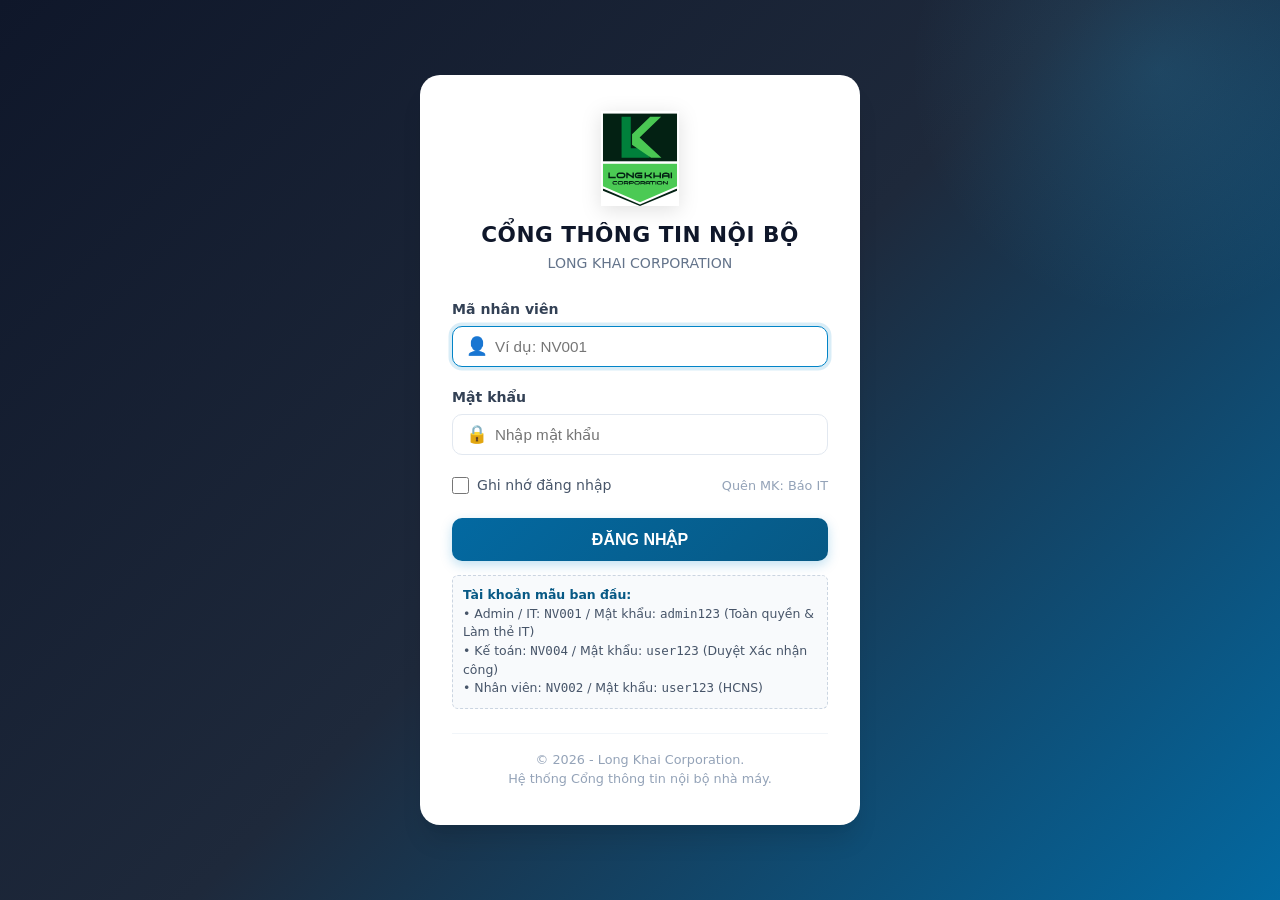
<file: index.html>
<!DOCTYPE html>
<html lang="vi">
<head>
  <meta charset="UTF-8">
  <meta name="viewport" content="width=device-width, initial-scale=1.0">
  <title>Cổng Thông Tin Nội Bộ - LONG KHAI CORPORATION</title>
  <meta name="description" content="Hệ thống cổng truy cập ứng dụng và thông tin nội bộ tập trung - Long Khai Corporation">
  
  <!-- Favicon -->
  <link rel="icon" type="image/svg+xml" href="assets/logo.svg">
  <link rel="alternate icon" type="image/png" href="assets/logo.png">
  
  <!-- CSS Stylesheet -->
  <link rel="stylesheet" href="style.css">
</head>
<body>

  <!-- =========================================================================
       1. MÀN HÌNH ĐĂNG NHẬP (LOGIN SCREEN)
       ========================================================================= -->
  <div id="loginScreen" class="login-wrapper">
    <div class="login-card">
      <div class="login-header">
        <img src="assets/logo.svg" alt="Long Khai Corporation Logo" class="login-logo" onerror="if(!this.dataset.try){this.dataset.try='1';this.src='assets/logo.png';}else if(this.dataset.try==='1'){this.dataset.try='2';this.src='logo.svg';}else if(this.dataset.try==='2'){this.dataset.try='3';this.src='logo.png';}">
        <h1 class="login-title" id="loginPortalTitle">CỔNG THÔNG TIN NỘI BỘ</h1>
        <p class="login-subtitle" id="loginCompanyName">LONG KHAI CORPORATION</p>
      </div>

      <!-- Alert lỗi đăng nhập -->
      <div id="loginErrorBox" class="login-error-box">
        <span>⚠️</span>
        <span id="loginErrorMessage">Mã nhân viên hoặc mật khẩu không đúng</span>
      </div>

      <!-- Form đăng nhập -->
      <form id="loginForm" class="login-form" autocomplete="on">
        <div class="form-group">
          <label class="form-label" for="inputMaNV">Mã nhân viên</label>
          <div class="input-icon-wrapper">
            <span class="input-icon">👤</span>
            <input type="text" id="inputMaNV" class="form-control" placeholder="Ví dụ: NV001" required autofocus autocomplete="username">
          </div>
        </div>

        <div class="form-group">
          <label class="form-label" for="inputPassword">Mật khẩu</label>
          <div class="input-icon-wrapper">
            <span class="input-icon">🔒</span>
            <input type="password" id="inputPassword" class="form-control" placeholder="Nhập mật khẩu" required autocomplete="current-password">
          </div>
        </div>

        <div class="form-row-remember">
          <label class="checkbox-label">
            <input type="checkbox" id="checkRememberMe">
            <span>Ghi nhớ đăng nhập</span>
          </label>
          <span style="color: var(--neutral-400); font-size: 0.8rem;">Quên MK: Báo IT</span>
        </div>

        <button type="submit" id="btnLogin" class="btn-primary">
          <span id="btnLoginText">ĐĂNG NHẬP</span>
          <span id="btnLoginSpinner" class="spinner" style="display: none;"></span>
        </button>
      </form>

      <!-- Gợi ý tài khoản mẫu để test -->
      <div class="login-demo-credentials">
        <strong>Tài khoản mẫu ban đầu:</strong><br>
        • Admin / IT: <code>NV001</code> / Mật khẩu: <code>admin123</code> (Toàn quyền & Làm thẻ IT)<br>
        • Kế toán: <code>NV004</code> / Mật khẩu: <code>user123</code> (Duyệt Xác nhận công)<br>
        • Nhân viên: <code>NV002</code> / Mật khẩu: <code>user123</code> (HCNS)
      </div>

      <div class="login-footer-info">
        &copy; <span id="currentYear">2026</span> - Long Khai Corporation.<br>Hệ thống Cổng thông tin nội bộ nhà máy.
      </div>
    </div>
  </div>

  <!-- =========================================================================
       2. KHUNG ỨNG DỤNG SAU KHI ĐĂNG NHẬP (APP SHELL)
       ========================================================================= -->
  <div id="appScreen" class="app-container" style="display: none;">

    <!-- Mobile Sidebar Backdrop Overlay -->
    <div id="sidebarOverlay" class="sidebar-overlay"></div>

    <!-- SIDEBAR BÊN TRÁI -->
    <aside id="sidebar" class="sidebar">
      <div class="sidebar-header">
        <div class="brand-wrapper">
          <img src="assets/logo.svg" alt="Long Khai Logo" class="brand-logo-img" onerror="if(!this.dataset.try){this.dataset.try='1';this.src='assets/logo.png';}else if(this.dataset.try==='1'){this.dataset.try='2';this.src='logo.svg';}else if(this.dataset.try==='2'){this.dataset.try='3';this.src='logo.png';}">
          <div class="brand-text">
            <h2 id="sidebarTitle">LONG KHAI</h2>
            <p>PORTAL NỘI BỘ</p>
          </div>
        </div>
      </div>

      <nav class="sidebar-nav">
        <div class="nav-section-title">Chức năng chính</div>
        <div class="nav-item active" data-view="dashboard">
          <span class="nav-icon">🏠</span>
          <span>Trang chủ</span>
        </div>
        <div class="nav-item" data-view="workConfirm">
          <span class="nav-icon">🪪</span>
          <span>Xác nhận công</span>
          <span id="sidebarWcBadge" class="nav-badge" style="display: none;">0</span>
        </div>
        <div class="nav-item" data-view="leaveRequest">
          <span class="nav-icon">📝</span>
          <span>Đơn xin nghỉ phép</span>
          <span id="sidebarLrBadge" class="nav-badge" style="display: none;">0</span>
        </div>
        <div class="nav-item" data-view="pccc" title="Mở ứng dụng Quản lý & Kiểm tra PCCC (HSE Pro)">
          <span class="nav-icon">🧯</span>
          <span>Kiểm tra PCCC</span>
          <span class="nav-badge" style="background: #dc2626; color: #fff;">HSE</span>
        </div>
        <div class="nav-item" data-view="thucpham" title="Mở ứng dụng Kiểm thực 3 bước & Lưu mẫu thức ăn (QĐ 1246/QĐ-BYT)">
          <span class="nav-icon">🍱</span>
          <span>Kiểm tra thực phẩm</span>
          <span class="nav-badge" style="background: #15803d; color: #fff;">ATTP</span>
        </div>
        <div class="nav-item" data-view="notifications">
          <span class="nav-icon">📢</span>
          <span>Thông báo</span>
          <span id="sidebarNotifBadge" class="nav-badge" style="display: none;">0</span>
        </div>
        <div class="nav-item" data-view="profile">
          <span class="nav-icon">👤</span>
          <span>Hồ sơ cá nhân</span>
        </div>

        <!-- PHẦN DÀNH CHO ADMIN -->
        <div id="adminNavSection" class="admin-nav-section" style="display: none;">
          <div class="nav-section-title">Hệ thống</div>
          <div class="nav-item" data-view="admin">
            <span class="nav-icon">⚙️</span>
            <span>Quản trị hệ thống</span>
          </div>
        </div>
      </nav>

      <!-- User mini profile in sidebar bottom -->
      <div class="sidebar-footer">
        <div class="user-mini-avatar" id="sidebarAvatar">A</div>
        <div class="user-mini-info">
          <div class="user-mini-name" id="sidebarUserName">Nguyễn Văn A</div>
          <div class="user-mini-role">
            <span id="sidebarUserRoleBadge">Admin</span> • <span id="sidebarUserDept">IT</span>
          </div>
        </div>
        <button id="btnSidebarLogout" class="btn-sidebar-logout" title="Đăng xuất">
          🚪
        </button>
      </div>
    </aside>

    <!-- KHU VỰC NỘI DUNG CHÍNH (MAIN LAYOUT) -->
    <div class="main-layout">
      <!-- HEADER PHÍA TRÊN -->
      <header class="top-header">
        <div class="header-left">
          <button id="btnMobileToggle" class="mobile-menu-btn" title="Menu">☰</button>
          <img src="assets/logo.svg" alt="Long Khai" class="header-brand-logo" onerror="if(!this.dataset.try){this.dataset.try='1';this.src='assets/logo.png';}else if(this.dataset.try==='1'){this.dataset.try='2';this.src='logo.svg';}else if(this.dataset.try==='2'){this.dataset.try='3';this.src='logo.png';}">
          <div class="header-portal-info">
            <span class="header-company-name" id="headerCompanyName">LONG KHAI CORPORATION</span>
            <span class="header-page-title" id="headerPageTitle">Trang chủ ứng dụng</span>
          </div>
        </div>

        <div class="header-right">
          <button class="header-btn" id="btnHeaderNotif" title="Xem thông báo">
            <span>📢</span>
            <span style="font-size: 0.8rem;">Thông báo</span>
          </button>
          
          <button class="header-btn" id="btnHeaderProfile" title="Xem hồ sơ">
            <span class="user-badge-role" id="headerRoleBadge">Admin</span>
            <span id="headerGreetingName" style="max-width: 140px; overflow: hidden; text-overflow: ellipsis; white-space: nowrap;">Xin chào</span>
          </button>

          <button class="header-btn" id="btnHeaderLogout" title="Đăng xuất" style="color: var(--danger-600);">
            <span>🚪</span>
            <span>Đăng xuất</span>
          </button>
        </div>
      </header>

      <!-- VÙNG NỘI DUNG THAY ĐỔI (CONTENT BODY) -->
      <main class="content-body">

        <!-- ===================================================================
             VIEW 1: TRANG CHỦ & DANH SÁCH ỨNG DỤNG
             =================================================================== -->
        <section id="viewDashboard" class="view-section active">
          <!-- Hero Banner -->
          <div class="welcome-hero">
            <div class="welcome-text">
              <h2 id="heroGreeting">Xin chào cán bộ công nhân viên! 👋</h2>
              <p>Chào mừng bạn đến với Cổng ứng dụng nội bộ Long Khai Corporation. Hãy chọn ứng dụng bên dưới để bắt đầu công việc.</p>
            </div>
            <div class="welcome-quick-action" style="display: flex; gap: 10px; flex-wrap: wrap;">
              <button class="btn-secondary-white" onclick="App.switchView('workConfirm')" title="Khai báo Giấy xác nhận công khi quên thẻ, mất thẻ, thẻ hỏng">
                <span>🪪</span> Giấy Xác Nhận Công
              </button>
              <div id="heroAdminAction" style="display: none;">
                <button class="btn-secondary-white" onclick="App.openAddAppModal()">
                  <span>➕</span> Thêm ứng dụng mới
                </button>
              </div>
            </div>
          </div>

          <!-- Thông báo mới nhất ticker -->
          <div id="latestNoticeBanner" class="notice-ticker-bar" style="display: none;">
            <strong>📢 THÔNG BÁO MỚI:</strong>
            <span id="latestNoticeText" class="notice-ticker-content">Chưa có thông báo mới.</span>
            <a href="javascript:void(0)" onclick="App.switchView('notifications')" style="margin-left: auto; font-weight: 700;">Xem tất cả</a>
          </div>

          <!-- THANH TÌM KIẾM & BỘ LỌC DANH MỤC -->
          <div class="search-filter-toolbar">
            <div class="toolbar-search-row">
              <div class="search-input-box">
                <span class="search-icon-left">🔍</span>
                <input type="text" id="appSearchInput" placeholder="Tìm kiếm ứng dụng theo tên, mô tả, danh mục (VD: PCCC, kho, chấm công...)...">
                <button id="btnClearSearch" class="btn-clear-search">✕</button>
              </div>
            </div>

            <!-- Dải chips danh mục -->
            <div class="filter-categories-row" id="categoryChipsContainer">
              <button class="category-chip active" data-category="ALL">
                <span>⚡ Tất cả</span>
                <span class="chip-count" id="chipCountAll">0</span>
              </button>
              <!-- Các danh mục khác sẽ được nạp động từ Google Sheets -->
            </div>
          </div>

          <!-- TIÊU ĐỀ KHU VỰC ỨNG DỤNG -->
          <div class="section-header-row">
            <h3 class="section-title">
              <span>📂</span> Danh sách ứng dụng được phân quyền
              <span id="syncIndicator" class="bg-sync-indicator" style="display: none;">
                <span class="bg-sync-dot"></span> Đang đồng bộ...
              </span>
            </h3>
            <div style="display: flex; align-items: center; gap: 10px;">
              <span id="appCountDisplay" style="font-size: 0.85rem; color: var(--neutral-500); font-weight: 600;">
                Hiển thị: 0 ứng dụng
              </span>
              <button id="btnFastRefresh" class="btn-action" title="Tải lại dữ liệu mới nhất từ máy chủ" onclick="App.loadDashboardData(true)">🔄 Làm mới</button>
            </div>
          </div>

          <!-- GRID CHỨA CÁC THẺ ỨNG DỤNG (APP CARDS) -->
          <div id="appsGrid" class="app-grid">
            <!-- Nạp động qua JavaScript -->
          </div>

          <!-- TRẠNG THÁI ĐANG TẢI (LOADING) -->
          <div id="appsLoading" class="loading-container" style="display: none;">
            <div class="spinner spinner-dark" style="width: 36px; height: 36px; border-width: 3px;"></div>
            <span>Đang đồng bộ danh mục ứng dụng từ máy chủ...</span>
          </div>

          <!-- TRẠNG THÁI KHÔNG TÌM THẤY DỮ LIỆU (EMPTY STATE) -->
          <div id="appsEmptyState" class="empty-state" style="display: none;">
            <div class="empty-state-icon">🔍</div>
            <h4 class="empty-state-title">Không tìm thấy ứng dụng phù hợp</h4>
            <p class="empty-state-desc">Không có ứng dụng nào khớp với từ khóa tìm kiếm hoặc bạn chưa được phân quyền truy cập ứng dụng thuộc nhóm này.</p>
            <button class="btn-secondary" onclick="App.resetSearchAndFilters()">Xóa bộ lọc tìm kiếm</button>
          </div>

          <!-- TRẠNG THÁI LỖI KẾT NỐI (ERROR STATE) -->
          <div id="appsErrorState" class="empty-state" style="display: none; border-color: #fecaca; background-color: var(--danger-50);">
            <div class="empty-state-icon">⚠️</div>
            <h4 class="empty-state-title" style="color: var(--danger-600);">Không thể kết nối máy chủ</h4>
            <p class="empty-state-desc" id="appsErrorMessage">Hệ thống không thể tải dữ liệu từ Google Apps Script. Vui lòng kiểm tra lại kết nối mạng hoặc liên hệ IT.</p>
            <button class="btn-primary" style="width: auto; margin: 0 auto;" onclick="App.loadDashboardData()">Thử lại</button>
          </div>
        </section>

        <!-- ===================================================================
             VIEW 1B: GIẤY XÁC NHẬN CÔNG (NGƯỜI LAO ĐỘNG -> KẾ TOÁN -> IT)
             =================================================================== -->
        <section id="viewWorkConfirm" class="view-section">
          <!-- Thanh quy trình luân chuyển 3 bước -->
          <div class="wc-workflow-banner">
            <div class="wc-workflow-steps">
              <span class="wc-step-pill">1️⃣ Người lao động khai báo</span>
              <span class="wc-step-arrow">➔</span>
              <span class="wc-step-pill">2️⃣ Bộ phận Kế toán xác nhận</span>
              <span class="wc-step-arrow">➔</span>
              <span class="wc-step-pill">3️⃣ Bộ phận IT làm thẻ &amp; In phiếu ký</span>
            </div>
            <button type="button" class="btn-action" onclick="App.loadWorkConfirmations()">🔄 Làm mới danh sách</button>
          </div>

          <!-- Sub-tabs chuyển đổi giữa Khai báo (NLĐ) / Duyệt (Kế toán) / Làm thẻ & In (IT) -->
          <div class="admin-nav-tabs" id="wcSubTabs" style="margin-bottom: 22px;">
            <button type="button" class="admin-tab-btn active" data-wc-tab="wcTabForm" onclick="App.switchWcTab('wcTabForm')">
              <span>📝 Khai báo &amp; Phiếu của tôi</span>
            </button>
            <button type="button" class="admin-tab-btn" id="btnWcTabAccounting" data-wc-tab="wcTabAccounting" style="display: none;" onclick="App.switchWcTab('wcTabAccounting')">
              <span>📋 Bộ phận Kế toán xác nhận</span>
              <span id="badgeWcAccounting" class="chip-count" style="background: #fef3c7; color: #b45309;">0</span>
            </button>
            <button type="button" class="admin-tab-btn" id="btnWcTabIT" data-wc-tab="wcTabIT" style="display: none;" onclick="App.switchWcTab('wcTabIT')">
              <span>💻 Bộ phận IT làm thẻ &amp; In phiếu</span>
              <span id="badgeWcIT" class="chip-count" style="background: #e0f2fe; color: #0369a1;">0</span>
            </button>
          </div>

          <!-- TAB 1: FORM KHAI BÁO GIẤY XÁC NHẬN CÔNG (NHƯ HÌNH) & LỊCH SỬ CÁ NHÂN -->
          <div id="wcTabForm" class="wc-tab-panel">
            <div class="wc-paper-card">
              <div class="wc-header">
                <div class="wc-company-sub">CN CÔNG TY CỔ PHẦN LONG KHẢI TẠI ĐÀ NẴNG</div>
                <h2 class="wc-main-title">GIẤY XÁC NHẬN CÔNG</h2>
                <div class="wc-subtitle-pill">(Đăng ký giải trình: Mất thẻ / Quên thẻ / Thẻ hỏng)</div>
              </div>

              <form id="formWorkConfirm">
                <!-- Hàng 1: Mã số - Họ & tên - Bộ phận -->
                <div class="wc-row-3">
                  <div>
                    <label class="wc-field-label" for="wcMaSo">Mã số</label>
                    <input type="text" id="wcMaSo" class="wc-input-readonly" readonly>
                  </div>
                  <div>
                    <label class="wc-field-label" for="wcHoTen">Họ &amp; tên</label>
                    <input type="text" id="wcHoTen" class="wc-input-readonly" readonly>
                  </div>
                  <div>
                    <label class="wc-field-label" for="wcBoPhan">Bộ phận</label>
                    <input type="text" id="wcBoPhan" class="wc-input-readonly" readonly>
                  </div>
                </div>

                <!-- Hàng 2: Ngày cần xác nhận - Ca làm việc -->
                <div class="wc-row-2">
                  <div>
                    <label class="wc-field-label" for="wcNgayXacNhan">Ngày cần xác nhận <span class="req">*</span></label>
                    <input type="date" id="wcNgayXacNhan" class="wc-input" required>
                    <span class="wc-helper-note">Mặc định là hôm nay, có thể chỉnh lại nếu không phải ngày hôm nay.</span>
                  </div>
                  <div>
                    <label class="wc-field-label" for="wcCaLamViec">Ca làm việc <span class="req">*</span></label>
                    <select id="wcCaLamViec" class="wc-input" required>
                      <option value="HC: 08h00-16h30">HC: 08h00-16h30</option>
                      <option value="HC: 07h30-16h30">HC: 07h30-16h30</option>
                      <option value="Ca 1: 06h00-14h00">Ca 1: 06h00-14h00</option>
                      <option value="Ca 2: 14h00-22h00">Ca 2: 14h00-22h00</option>
                      <option value="Ca 3: 22h00-06h00">Ca 3: 22h00-06h00</option>
                      <option value="Ca hành chính tăng ca">Ca hành chính tăng ca</option>
                    </select>
                  </div>
                </div>

                <!-- Khung 3: Chi tiết giờ thực tế chấm thiếu -->
                <div class="wc-section-box">
                  <div class="wc-section-title">
                    <span>🕒</span> Chi tiết giờ thực tế chấm thiếu
                  </div>
                  <div class="wc-time-cards-grid">
                    <div class="wc-time-subcard">
                      <label class="wc-time-label" for="wcGioVao">Giờ vào thực tế (Check-in)</label>
                      <input type="time" id="wcGioVao" class="wc-input" value="08:00">
                    </div>
                    <div class="wc-time-subcard">
                      <label class="wc-time-label" for="wcGioRa">Giờ ra thực tế (Check-out)</label>
                      <input type="time" id="wcGioRa" class="wc-input" value="16:30">
                    </div>
                  </div>
                </div>

                <!-- Khung 4: Lý do giải trình -->
                <div class="wc-section-box">
                  <div class="wc-section-title">
                    <span>🪪</span> Lý do giải trình <span class="req" style="color: #ef4444;">*</span>
                  </div>
                  <div class="wc-reasons-grid">
                    <label class="wc-reason-card">
                      <input type="radio" name="wcLyDo" value="Mất thẻ" checked>
                      <span>🪪 Mất thẻ</span>
                    </label>
                    <label class="wc-reason-card">
                      <input type="radio" name="wcLyDo" value="Quên thẻ">
                      <span>❓ Quên thẻ</span>
                    </label>
                    <label class="wc-reason-card">
                      <input type="radio" name="wcLyDo" value="Thẻ hỏng">
                      <span>🛠️ Thẻ hỏng</span>
                    </label>
                    <label class="wc-reason-card">
                      <input type="radio" name="wcLyDo" value="Cấp mới">
                      <span>💳 Cấp mới</span>
                    </label>
                  </div>
                </div>

                <!-- Nút Gửi Giấy Xác Nhận Công -->
                <div class="wc-submit-row">
                  <button type="submit" id="btnSubmitWorkConfirm" class="btn-wc-submit">
                    <span>📤</span>
                    <span>Gửi Giấy Xác Nhận Công</span>
                  </button>
                </div>
              </form>
            </div>

            <!-- Bảng Lịch sử Giấy xác nhận công của tôi -->
            <div class="admin-panel-card">
              <div class="panel-toolbar">
                <h4 style="font-size: 1.02rem; font-weight: 700;">📄 Danh sách Giấy xác nhận công đã gửi của bạn</h4>
              </div>
              <div class="table-responsive">
                <table class="data-table">
                  <thead>
                    <tr>
                      <th>Mã phiếu</th>
                      <th>Ngày xác nhận</th>
                      <th>Ca làm việc</th>
                      <th>Giờ vào / Giờ ra</th>
                      <th>Lý do</th>
                      <th>Tiến độ xử lý</th>
                      <th>Xác nhận Kế toán</th>
                      <th>Xử lý IT (Làm thẻ)</th>
                      <th style="text-align: right;">Phiếu in</th>
                    </tr>
                  </thead>
                  <tbody id="tableMyWcBody">
                    <tr><td colspan="9" style="text-align: center; padding: 20px;">Chưa có phiếu xác nhận công nào.</td></tr>
                  </tbody>
                </table>
              </div>
            </div>
          </div>

          <!-- TAB 2: DÀNH CHO BỘ PHẬN KẾ TOÁN XÁC NHẬN & CHUYỂN IT -->
          <div id="wcTabAccounting" class="wc-tab-panel" style="display: none;">
            <div class="admin-panel-card">
              <div class="panel-toolbar">
                <div>
                  <h4 style="font-size: 1.05rem; font-weight: 700;">📋 Danh sách Giấy xác nhận công chờ Bộ phận Kế toán duyệt</h4>
                  <p style="font-size: 0.84rem; color: var(--neutral-500); margin-top: 2px;">
                    Sau khi Kế toán bấm <strong>"Xác nhận &amp; Chuyển IT"</strong>, phiếu sẽ tự động chuyển sang Bộ phận IT để làm thẻ và in phiếu cho người lao động ký.
                  </p>
                </div>
              </div>
              <div class="table-responsive">
                <table class="data-table">
                  <thead>
                    <tr>
                      <th>Mã phiếu</th>
                      <th>Mã số &amp; Họ tên</th>
                      <th>Bộ phận</th>
                      <th>Ngày &amp; Ca</th>
                      <th>Giờ Vào / Ra</th>
                      <th>Lý do</th>
                      <th>Trạng thái</th>
                      <th style="text-align: right;">Thao tác Kế toán</th>
                    </tr>
                  </thead>
                  <tbody id="tableAccountingWcBody">
                    <tr><td colspan="8" style="text-align: center; padding: 20px;">Đang tải danh sách...</td></tr>
                  </tbody>
                </table>
              </div>
            </div>
          </div>

          <!-- TAB 3: DÀNH CHO BỘ PHẬN IT LÀM THẺ & IN PHIẾU CHO NLĐ KÝ -->
          <div id="wcTabIT" class="wc-tab-panel" style="display: none;">
            <div class="admin-panel-card">
              <div class="panel-toolbar">
                <div>
                  <h4 style="font-size: 1.05rem; font-weight: 700;">💻 Danh sách phiếu đã được Kế toán xác nhận - Chờ IT làm thẻ &amp; In phiếu</h4>
                  <p style="font-size: 0.84rem; color: var(--neutral-500); margin-top: 2px;">
                    Bộ phận IT thực hiện làm thẻ cho người lao động, bấm <strong>"Đã làm thẻ"</strong> và <strong>"🖨️ In phiếu cho NLĐ ký"</strong>.
                  </p>
                </div>
              </div>
              <div class="table-responsive">
                <table class="data-table">
                  <thead>
                    <tr>
                      <th>Mã phiếu</th>
                      <th>Mã số &amp; Họ tên</th>
                      <th>Bộ phận</th>
                      <th>Ngày &amp; Ca</th>
                      <th>Giờ Vào / Ra</th>
                      <th>Lý do</th>
                      <th>Kế toán xác nhận</th>
                      <th>Trạng thái</th>
                      <th style="text-align: right;">Thao tác IT &amp; In phiếu</th>
                    </tr>
                  </thead>
                  <tbody id="tableItWcBody">
                    <tr><td colspan="9" style="text-align: center; padding: 20px;">Đang tải danh sách...</td></tr>
                  </tbody>
                </table>
              </div>
            </div>
          </div>
        </section>

        <!-- ===================================================================
             VIEW 1C: ĐƠN XIN NGHỈ PHÉP & QUẢN LÝ CẮT CƠM
             (NGƯỜI LAO ĐỘNG -> TỔ TRƯỞNG -> TRƯỞNG BỘ PHẬN -> NV KẾ HOẠCH BÁO CƠM)
             =================================================================== -->
        <section id="viewLeaveRequest" class="view-section">
          <!-- Thanh quy trình luân chuyển đơn nghỉ phép -->
          <div class="lr-workflow-banner">
            <div class="lr-workflow-steps">
              <span class="lr-step-pill">1️⃣ Gửi đơn nghỉ phép</span>
              <span class="lr-step-arrow">➔</span>
              <span class="lr-step-pill" id="lrWfStep2">2️⃣ Tổ trưởng duyệt</span>
              <span class="lr-step-arrow">➔</span>
              <span class="lr-step-pill">3️⃣ Trưởng bộ phận duyệt (Email / Web)</span>
              <span class="lr-step-arrow">➔</span>
              <span class="lr-step-pill">4️⃣ Hoàn tất &amp; Báo cắt cơm</span>
            </div>
            <button type="button" class="btn-action" onclick="App.loadLeaveRequests()">🔄 Làm mới danh sách</button>
          </div>

          <!-- Sub-tabs chuyển đổi giữa các vai trò -->
          <div class="admin-nav-tabs" id="lrSubTabs" style="margin-bottom: 22px;">
            <button type="button" class="admin-tab-btn active" data-lr-tab="lrTabForm" onclick="App.switchLrTab('lrTabForm')">
              <span>📝 Nộp đơn &amp; Đơn của tôi</span>
            </button>
            <button type="button" class="admin-tab-btn" id="btnLrTabTeamLeader" data-lr-tab="lrTabTeamLeader" style="display: none;" onclick="App.switchLrTab('lrTabTeamLeader')">
              <span>👥 Tổ trưởng duyệt</span>
              <span id="badgeLrTeamLeader" class="chip-count" style="background: #fef3c7; color: #b45309;">0</span>
            </button>
            <button type="button" class="admin-tab-btn" id="btnLrTabDeptHead" data-lr-tab="lrTabDeptHead" style="display: none;" onclick="App.switchLrTab('lrTabDeptHead')">
              <span>📋 Trưởng bộ phận duyệt</span>
              <span id="badgeLrDeptHead" class="chip-count" style="background: #e0f2fe; color: #0369a1;">0</span>
            </button>
            <button type="button" class="admin-tab-btn" id="btnLrTabPlanning" data-lr-tab="lrTabPlanning" style="display: none;" onclick="App.switchLrTab('lrTabPlanning')">
              <span>🍱 Nhân Viên Kế Hoạch (Cắt cơm)</span>
              <span id="badgeLrPlanning" class="chip-count" style="background: #ffedd5; color: #c2410c;">0</span>
            </button>
          </div>

          <!-- TAB 1: FORM NỘP ĐƠN NGHỈ PHÉP & LỊCH SỬ CỦA TÔI -->
          <div id="lrTabForm" class="lr-tab-panel">
            <div class="lr-paper-card">
              <div class="lr-header">
                <div class="lr-company-sub">CN CÔNG TY CỔ PHẦN LONG KHẢI TẠI ĐÀ NẴNG</div>
                <h2 class="lr-main-title">ĐƠN XIN NGHỈ PHÉP</h2>
                <div class="lr-subtitle-pill">(Quy định xin nghỉ phép &amp; quản lý suất ăn công nhân viên)</div>
              </div>

              <form id="formLeaveRequest">
                <!-- Hàng 1: Mã số - Họ & tên - Bộ phận -->
                <div class="lr-row-3">
                  <div>
                    <label class="lr-field-label" for="lrMaNhanVien">Mã số nhân viên</label>
                    <input type="text" id="lrMaNhanVien" class="lr-input-readonly" readonly>
                  </div>
                  <div>
                    <label class="lr-field-label" for="lrHoTen">Họ &amp; tên</label>
                    <input type="text" id="lrHoTen" class="lr-input-readonly" readonly>
                  </div>
                  <div>
                    <label class="lr-field-label" for="lrPhongBan">Bộ phận</label>
                    <input type="text" id="lrPhongBan" class="lr-input-readonly" readonly>
                  </div>
                </div>

                <!-- Hàng 2: Chọn Tổ & Số điện thoại -->
                <div class="lr-row-2">
                  <div>
                    <label class="lr-field-label" for="lrToNhom">Tổ / Nhóm làm việc <span class="req">*</span></label>
                    <select id="lrToNhom" class="lr-input" required onchange="App.handleTeamSelectChange(this.value)">
                      <option value="">-- Chọn Tổ trực thuộc --</option>
                      <option value="Tổ 1">Tổ 1</option>
                      <option value="Tổ 2">Tổ 2</option>
                      <option value="Tổ 3">Tổ 3</option>
                      <option value="Tổ 4">Tổ 4</option>
                      <option value="Tổ Cắt">Tổ Cắt</option>
                      <option value="Tổ May 1">Tổ May 1</option>
                      <option value="Tổ May 2">Tổ May 2</option>
                      <option value="Tổ Hoàn thành">Tổ Hoàn thành</option>
                      <option value="Tổ Đóng gói">Tổ Đóng gói</option>
                      <option value="Tổ Kho">Tổ Kho</option>
                      <option value="Tổ Cơ điện">Tổ Cơ điện</option>
                      <option value="Tổ QA / QC">Tổ QA / QC</option>
                      <option value="Tổ Bếp / Căn tin">Tổ Bếp / Căn tin</option>
                      <option value="Khối Văn phòng / HCNS">Khối Văn phòng / HCNS</option>
                      <option value="Khác">Tổ khác (nhập bổ sung vào lý do)</option>
                    </select>
                    <div style="margin-top: 8px;">
                      <label style="display: inline-flex; align-items: center; gap: 7px; font-size: 0.82rem; color: #475569; cursor: pointer;">
                        <input type="checkbox" id="lrKhongCoToTruong" onchange="App.handleNoTeamLeaderToggle(this.checked)">
                        <span>⚡ <strong>Tổ không có Tổ trưởng</strong> (Đơn sẽ bỏ qua bước này và gửi thẳng Trưởng bộ phận)</span>
                      </label>
                    </div>
                  </div>
                  <div>
                    <label class="lr-field-label" for="lrSoDienThoai">Số điện thoại liên hệ khi nghỉ <span class="req">*</span></label>
                    <input type="tel" id="lrSoDienThoai" class="lr-input" placeholder="Ví dụ: 0905123456" required>
                    <span class="lr-helper-note">Để công ty kịp thời liên hệ khi có công việc khẩn cấp.</span>
                  </div>
                </div>

                <!-- Khung 3: Loại nghỉ phép (6 loại nghỉ phép chuẩn quy định) -->
                <div class="lr-section-box">
                  <div class="lr-section-title">
                    <span>📋</span> Chọn loại nghỉ phép <span class="req" style="color: #ef4444;">*</span>
                  </div>
                  <div class="lr-types-grid">
                    <label class="lr-type-card">
                      <input type="radio" name="lrLoaiNghi" value="Phép năm" checked>
                      <div>
                        <span class="lr-type-title">🌴 Phép năm</span>
                        <span class="lr-type-desc">Hưởng nguyên lương theo chế độ năm</span>
                      </div>
                    </label>
                    <label class="lr-type-card">
                      <input type="radio" name="lrLoaiNghi" value="Việc riêng (có hưởng lương)">
                      <div>
                        <span class="lr-type-title">💼 Việc riêng (có hưởng lương)</span>
                        <span class="lr-type-desc">Theo luật LĐ (kết hôn, tang chế...)</span>
                      </div>
                    </label>
                    <label class="lr-type-card">
                      <input type="radio" name="lrLoaiNghi" value="Việc riêng (không hưởng lương)">
                      <div>
                        <span class="lr-type-title">🏠 Việc riêng (không hưởng lương)</span>
                        <span class="lr-type-desc">Theo thỏa thuận xin nghỉ không lương</span>
                      </div>
                    </label>
                    <label class="lr-type-card">
                      <input type="radio" name="lrLoaiNghi" value="Nghỉ ốm / BHXH">
                      <div>
                        <span class="lr-type-title">🏥 Nghỉ ốm / BHXH</span>
                        <span class="lr-type-desc">Có giấy chỉ định khám bệnh / viện</span>
                      </div>
                    </label>
                    <label class="lr-type-card">
                      <input type="radio" name="lrLoaiNghi" value="Thai sản (bao gồm chế độ nam nghỉ vợ sinh)">
                      <div>
                        <span class="lr-type-title">👶 Thai sản &amp; Vợ sinh</span>
                        <span class="lr-type-desc">Nghỉ sinh con hoặc nam nghỉ vợ sinh</span>
                      </div>
                    </label>
                    <label class="lr-type-card">
                      <input type="radio" name="lrLoaiNghi" value="Nghỉ bù">
                      <div>
                        <span class="lr-type-title">⏱️ Nghỉ bù</span>
                        <span class="lr-type-desc">Nghỉ bù ngày làm thêm / tăng ca</span>
                      </div>
                    </label>
                  </div>
                </div>

                <!-- Hàng 4: Ca làm việc & Người nhận bàn giao -->
                <div class="lr-row-2">
                  <div>
                    <label class="lr-field-label" for="lrCaLamViec">Ca làm việc <span class="req">*</span></label>
                    <select id="lrCaLamViec" class="lr-input" required>
                      <option value="HC: 07h30 - 16h30">HC: 07h30 - 16h30</option>
                      <option value="HC: 08h00 - 16h30">HC: 08h00 - 16h30</option>
                      <option value="Ca 1: 06h00 - 14h00">Ca 1: 06h00 - 14h00</option>
                      <option value="Ca 2: 14h00 - 22h00">Ca 2: 14h00 - 22h00</option>
                      <option value="Ca 3: 22h00 - 06h00">Ca 3: 22h00 - 06h00</option>
                      <option value="Cả ngày / Nhiều ca">Cả ngày / Nhiều ca</option>
                    </select>
                  </div>
                  <div>
                    <label class="lr-field-label" for="lrNguoiBanGiao">Người nhận bàn giao công việc <span class="req">*</span></label>
                    <input type="text" id="lrNguoiBanGiao" class="lr-input" placeholder="Họ tên người nhận bàn giao trong ca" required>
                  </div>
                </div>

                <!-- Khung 5: Thời gian nghỉ (Hệ thống tự động tính Tổng số ngày nghỉ) -->
                <div class="lr-section-box">
                  <div class="lr-section-title">
                    <span>⏱️</span> Thời gian nghỉ &amp; Tự động tính số ngày <span class="req" style="color: #ef4444;">*</span>
                  </div>
                  <div class="lr-row-2">
                    <div>
                      <label class="lr-field-label" for="lrNgayBatDau">Ngày giờ bắt đầu nghỉ <span class="req">*</span></label>
                      <input type="datetime-local" id="lrNgayBatDau" class="lr-input" required onchange="App.autoCalculateLeaveDays()">
                    </div>
                    <div>
                      <label class="lr-field-label" for="lrNgayKetThuc">Ngày giờ kết thúc nghỉ <span class="req">*</span></label>
                      <input type="datetime-local" id="lrNgayKetThuc" class="lr-input" required onchange="App.autoCalculateLeaveDays()">
                    </div>
                  </div>

                  <!-- Khung hiển thị kết quả tính toán số ngày nghỉ -->
                  <div class="lr-days-calc-box">
                    <span id="lrDaysBadge" class="lr-calc-badge">⚡ 1.0 ngày nghỉ</span>
                    <span id="lrDaysCalcText" class="lr-calc-text">Hệ thống tự động tính toán tổng số ngày nghỉ theo thời gian bắt đầu và kết thúc.</span>
                    <input type="hidden" id="lrSoNgayNghi" value="1.0">
                  </div>
                </div>

                <!-- Khung 6: Lý do nghỉ phép chi tiết -->
                <div style="margin-bottom: 20px;">
                  <label class="lr-field-label" for="lrLyDo">Lý do nghỉ phép chi tiết <span class="req">*</span></label>
                  <textarea id="lrLyDo" class="lr-input" rows="3" placeholder="Ghi rõ lý do nghỉ phép để Tổ trưởng và Trưởng bộ phận xem xét phê duyệt..." required></textarea>
                </div>

                <!-- Khung 7: Tuỳ chọn "Cắt cơm" -->
                <div id="lrCutMealBox" class="lr-cut-meal-card">
                  <label class="lr-cut-meal-toggle">
                    <input type="checkbox" id="lrCatCom" onchange="App.handleCutMealToggle(this.checked)">
                    <span>🍱 <strong>Đăng ký CẮT CƠM trong thời gian nghỉ phép</strong></span>
                  </label>
                  <span class="lr-helper-note" style="margin-left: 30px; margin-top: 4px;">Tích chọn nếu bạn không ăn cơm ca tại nhà máy trong thời gian nghỉ để Bếp ăn điều chỉnh suất cơm.</span>

                  <!-- Cảnh báo nếu gửi sau 15h chiều -->
                  <div id="lrCutMealWarning" class="lr-cut-meal-warning" style="display: none;">
                    <span class="warning-icon">⚠️</span>
                    <div>
                      <strong>CẢNH BÁO QUAN TRỌNG VỀ CẮT CƠM (GỬI SAU 15:00):</strong>
                      <p style="margin: 4px 0 0;">Hiện tại đã sau <strong>15h chiều</strong>, Bếp ăn nhà máy đã chốt số liệu suất ăn cho ngày mai. Bạn <strong>phải chủ động liên hệ thêm với Nhân viên kinh tế phụ trách Tổ</strong> của mình để được xác nhận cắt cơm kịp thời!</p>
                    </div>
                  </div>
                </div>

                <!-- Nút Gửi Đơn Xin Nghỉ Phép -->
                <div class="wc-submit-row">
                  <button type="submit" id="btnSubmitLeaveRequest" class="btn-wc-submit" style="background-color: #16a34a;">
                    <span>📤</span>
                    <span>Gửi Đơn Xin Nghỉ Phép</span>
                  </button>
                </div>
              </form>
            </div>

            <!-- Bảng Lịch sử Đơn xin nghỉ phép của tôi -->
            <div class="admin-panel-card">
              <div class="panel-toolbar">
                <h4 style="font-size: 1.02rem; font-weight: 700;">📄 Danh sách Đơn xin nghỉ phép của bạn</h4>
              </div>
              <div class="table-responsive">
                <table class="data-table">
                  <thead>
                    <tr>
                      <th>Mã đơn</th>
                      <th>Tổ</th>
                      <th>Loại nghỉ</th>
                      <th>Ca làm việc</th>
                      <th>Thời gian nghỉ</th>
                      <th>Số ngày</th>
                      <th>Cắt cơm</th>
                      <th>Trạng thái luồng duyệt</th>
                      <th style="text-align: right;">Đơn in</th>
                    </tr>
                  </thead>
                  <tbody id="tableMyLrBody">
                    <tr><td colspan="9" style="text-align: center; padding: 20px;">Chưa có đơn xin nghỉ phép nào.</td></tr>
                  </tbody>
                </table>
              </div>
            </div>
          </div>

          <!-- TAB 2: DÀNH CHO TỔ TRƯỞNG DUYỆT (TRÊN WEB APP) -->
          <div id="lrTabTeamLeader" class="lr-tab-panel" style="display: none;">
            <div class="admin-panel-card">
              <div class="panel-toolbar">
                <div>
                  <h4 style="font-size: 1.05rem; font-weight: 700;">👥 Danh sách đơn xin nghỉ phép chờ Tổ trưởng duyệt</h4>
                  <p style="font-size: 0.84rem; color: var(--neutral-500); margin-top: 2px;">
                    Sau khi Tổ trưởng bấm <strong>"Duyệt &amp; Chuyển Trưởng BP"</strong>, hệ thống sẽ tự động gửi email thông báo tới Trưởng bộ phận để phê duyệt bước tiếp theo.
                  </p>
                </div>
              </div>
              <div class="table-responsive">
                <table class="data-table">
                  <thead>
                    <tr>
                      <th>Mã đơn</th>
                      <th>Nhân viên</th>
                      <th>Tổ</th>
                      <th>Loại nghỉ</th>
                      <th>Thời gian nghỉ</th>
                      <th>Số ngày</th>
                      <th>Cắt cơm</th>
                      <th>Lý do &amp; Bàn giao</th>
                      <th style="text-align: right;">Thao tác Tổ trưởng</th>
                    </tr>
                  </thead>
                  <tbody id="tableTeamLeaderLrBody">
                    <tr><td colspan="9" style="text-align: center; padding: 20px;">Đang tải danh sách...</td></tr>
                  </tbody>
                </table>
              </div>
            </div>
          </div>

          <!-- TAB 3: DÀNH CHO TRƯỞNG BỘ PHẬN DUYỆT (QUA EMAIL / WEB APP) -->
          <div id="lrTabDeptHead" class="lr-tab-panel" style="display: none;">
            <div class="admin-panel-card">
              <div class="panel-toolbar">
                <div>
                  <h4 style="font-size: 1.05rem; font-weight: 700;">📋 Danh sách đơn xin nghỉ phép chờ Trưởng bộ phận phê duyệt</h4>
                  <p style="font-size: 0.84rem; color: var(--neutral-500); margin-top: 2px;">
                    Trưởng bộ phận có thể bấm <strong>"Phê duyệt hoàn tất"</strong> trực tiếp tại đây hoặc bấm liên kết duyệt 1 chạm trong email thông báo.
                  </p>
                </div>
              </div>
              <div class="table-responsive">
                <table class="data-table">
                  <thead>
                    <tr>
                      <th>Mã đơn</th>
                      <th>Nhân viên</th>
                      <th>Tổ</th>
                      <th>Loại nghỉ</th>
                      <th>Thời gian nghỉ (Số ngày)</th>
                      <th>Cắt cơm</th>
                      <th>Tổ trưởng xác nhận</th>
                      <th>Lý do nghỉ</th>
                      <th style="text-align: right;">Phê duyệt</th>
                    </tr>
                  </thead>
                  <tbody id="tableDeptHeadLrBody">
                    <tr><td colspan="9" style="text-align: center; padding: 20px;">Đang tải danh sách...</td></tr>
                  </tbody>
                </table>
              </div>
            </div>
          </div>

          <!-- TAB 4: DÀNH CHO NHÂN VIÊN KẾ HOẠCH (QUẢN LÝ CẮT CƠM) -->
          <div id="lrTabPlanning" class="lr-tab-panel" style="display: none;">
            <!-- Thống kê nhanh số liệu cắt cơm -->
            <div class="lr-planning-stats-grid">
              <div class="lr-stat-card">
                <div class="lr-stat-icon" style="background: #eff6ff; color: #2563eb;">📄</div>
                <div>
                  <div class="lr-stat-val" id="statLrTotalRequests">0</div>
                  <div class="lr-stat-label">Tổng đơn của Tổ</div>
                </div>
              </div>
              <div class="lr-stat-card">
                <div class="lr-stat-icon" style="background: #fff7ed; color: #ea580c;">🍱</div>
                <div>
                  <div class="lr-stat-val" id="statLrCutMealCount" style="color: #ea580c;">0</div>
                  <div class="lr-stat-label">Suất cắt cơm</div>
                </div>
              </div>
              <div class="lr-stat-card">
                <div class="lr-stat-icon" style="background: #fef2f2; color: #dc2626;">⏰</div>
                <div>
                  <div class="lr-stat-val" id="statLrAfter15hCount" style="color: #dc2626;">0</div>
                  <div class="lr-stat-label">Nộp sau 15h</div>
                </div>
              </div>
              <div class="lr-stat-card">
                <div class="lr-stat-icon" style="background: #f0fdf4; color: #16a34a;">✅</div>
                <div>
                  <div class="lr-stat-val" id="statLrApprovedCount" style="color: #16a34a;">0</div>
                  <div class="lr-stat-label">Đã duyệt hoàn tất</div>
                </div>
              </div>
            </div>

            <!-- Khung Lọc & Báo cáo cắt cơm -->
            <div class="admin-panel-card">
              <div class="lr-filter-bar">
                <div class="lr-filter-group">
                  <label style="font-size: 0.85rem; font-weight: 700; color: #475569;">Lọc theo Tổ:</label>
                  <select id="lrFilterTeam" class="lr-input" style="width: auto; padding: 6px 12px;" onchange="App.filterPlanningView()">
                    <option value="ALL">Tất cả các Tổ</option>
                  </select>

                  <label style="font-size: 0.85rem; font-weight: 700; color: #475569; margin-left: 8px;">Cắt cơm:</label>
                  <select id="lrFilterMeal" class="lr-input" style="width: auto; padding: 6px 12px;" onchange="App.filterPlanningView()">
                    <option value="ALL">Tất cả đơn</option>
                    <option value="YES">🍱 Chỉ đơn có Cắt cơm</option>
                    <option value="AFTER15">⚠️ Cắt cơm sau 15h</option>
                  </select>

                  <label style="font-size: 0.85rem; font-weight: 700; color: #475569; margin-left: 8px;">Từ khóa:</label>
                  <input type="text" id="lrFilterSearch" class="lr-input" style="width: 170px; padding: 6px 12px;" placeholder="Tên, mã NV..." oninput="App.filterPlanningView()">
                </div>
                <div>
                  <button type="button" class="btn-action" style="background: #16a34a; color: #ffffff;" onclick="App.printCutMealList()">
                    <span>🖨️ In danh sách cắt cơm cho Bếp</span>
                  </button>
                </div>
              </div>

              <div class="table-responsive">
                <table class="data-table">
                  <thead>
                    <tr>
                      <th>Mã đơn</th>
                      <th>Nhân viên</th>
                      <th>Tổ</th>
                      <th>Ca làm việc</th>
                      <th>Thời gian nghỉ</th>
                      <th>Số ngày</th>
                      <th>Cắt cơm</th>
                      <th>Giờ nộp đơn</th>
                      <th>Trạng thái duyệt</th>
                      <th style="text-align: right;">Chi tiết</th>
                    </tr>
                  </thead>
                  <tbody id="tablePlanningLrBody">
                    <tr><td colspan="10" style="text-align: center; padding: 20px;">Đang tải danh sách...</td></tr>
                  </tbody>
                </table>
              </div>
            </div>
          </div>
        </section>

        <!-- ===================================================================
             VIEW 2: THÔNG BÁO NỘI BỘ (ANNOUNCEMENTS)
             =================================================================== -->
        <section id="viewNotifications" class="view-section">
          <div class="section-header-row">
            <h3 class="section-title"><span>📢</span> Bảng tin thông báo nhà máy</h3>
            <button id="btnAdminAddNotif" class="btn-primary" style="width: auto; display: none;" onclick="App.openAddNotifModal()">
              ➕ Đăng thông báo mới
            </button>
          </div>

          <div id="notificationsContainer" class="notifications-list">
            <!-- Nạp động qua JS -->
          </div>
        </section>

        <!-- ===================================================================
             VIEW 3: HỒ SƠ CÁ NHÂN (USER PROFILE)
             =================================================================== -->
        <section id="viewProfile" class="view-section">
          <div class="profile-grid">
            <!-- Card Thông tin cá nhân -->
            <div class="profile-card">
              <h3 class="profile-card-title">
                <span>👤</span> Thông tin nhân viên
              </h3>
              <div class="profile-info-list">
                <div class="profile-info-row">
                  <span class="profile-info-label">Mã nhân viên:</span>
                  <span class="profile-info-value" id="profMaNV">-</span>
                </div>
                <div class="profile-info-row">
                  <span class="profile-info-label">Họ và tên:</span>
                  <span class="profile-info-value" id="profHoTen">-</span>
                </div>
                <div class="profile-info-row">
                  <span class="profile-info-label">Phòng ban:</span>
                  <span class="profile-info-value" id="profPhongBan">-</span>
                </div>
                <div class="profile-info-row">
                  <span class="profile-info-label">Chức vụ:</span>
                  <span class="profile-info-value" id="profChucVu">-</span>
                </div>
                <div class="profile-info-row">
                  <span class="profile-info-label">Vai trò hệ thống:</span>
                  <span class="profile-info-value" id="profRole">-</span>
                </div>
                <div class="profile-info-row">
                  <span class="profile-info-label">Trạng thái:</span>
                  <span class="profile-info-value" id="profTrangThai">-</span>
                </div>
                <div class="profile-info-row">
                  <span class="profile-info-label">Lần đăng nhập cuối:</span>
                  <span class="profile-info-value" id="profLanDangNhap">-</span>
                </div>
              </div>
            </div>

            <!-- Card Đổi mật khẩu -->
            <div class="profile-card">
              <h3 class="profile-card-title">
                <span>🔒</span> Thay đổi mật khẩu
              </h3>
              <form id="formChangePassword">
                <div class="form-group" style="margin-bottom: 14px;">
                  <label class="form-label" for="currPass">Mật khẩu hiện tại</label>
                  <input type="password" id="currPass" class="form-control no-icon" required autocomplete="current-password">
                </div>
                <div class="form-group" style="margin-bottom: 14px;">
                  <label class="form-label" for="newPass">Mật khẩu mới</label>
                  <input type="password" id="newPass" class="form-control no-icon" required minlength="6" autocomplete="new-password">
                </div>
                <div class="form-group" style="margin-bottom: 20px;">
                  <label class="form-label" for="confirmPass">Xác nhận mật khẩu mới</label>
                  <input type="password" id="confirmPass" class="form-control no-icon" required minlength="6" autocomplete="new-password">
                </div>
                <button type="submit" id="btnSubmitChangePass" class="btn-primary">
                  <span>Cập nhật mật khẩu</span>
                </button>
              </form>
            </div>
          </div>
        </section>

        <!-- ===================================================================
             VIEW 4: QUẢN TRỊ ADMIN (ADMIN CENTER)
             =================================================================== -->
        <section id="viewAdmin" class="view-section">
          <!-- KPI STATS CARDS -->
          <div class="admin-stats-grid">
            <div class="stat-card">
              <div class="stat-icon blue">👥</div>
              <div class="stat-info">
                <div class="stat-value" id="statUsers">0</div>
                <div class="stat-label">Tổng nhân viên</div>
              </div>
            </div>

            <div class="stat-card">
              <div class="stat-icon green">📱</div>
              <div class="stat-info">
                <div class="stat-value" id="statApps">0</div>
                <div class="stat-label">Tổng ứng dụng</div>
              </div>
            </div>

            <div class="stat-card">
              <div class="stat-icon amber">⚡</div>
              <div class="stat-info">
                <div class="stat-value" id="statActiveApps">0</div>
                <div class="stat-label">Ứng dụng hoạt động</div>
              </div>
            </div>

            <div class="stat-card">
              <div class="stat-icon purple">📑</div>
              <div class="stat-info">
                <div class="stat-value" id="statCategories">0</div>
                <div class="stat-label">Danh mục</div>
              </div>
            </div>

            <div class="stat-card">
              <div class="stat-icon slate">📈</div>
              <div class="stat-info">
                <div class="stat-value" id="statLogins">0</div>
                <div class="stat-label">Lượt đăng nhập</div>
              </div>
            </div>
          </div>

          <!-- ADMIN SUB-TABS -->
          <div class="admin-nav-tabs">
            <button class="admin-tab-btn active" data-admin-tab="adminApps">
              <span>📱 Quản lý ứng dụng</span>
            </button>
            <button class="admin-tab-btn" data-admin-tab="adminCategories">
              <span>📑 Quản lý danh mục</span>
            </button>
            <button class="admin-tab-btn" data-admin-tab="adminUsers">
              <span>👥 Quản lý nhân viên</span>
            </button>
            <button class="admin-tab-btn" data-admin-tab="adminLogs">
              <span>📜 Nhật ký hệ thống</span>
            </button>
          </div>

          <!-- TAB 1: QUẢN LÝ ỨNG DỤNG -->
          <div id="adminApps" class="admin-tab-content active">
            <div class="admin-panel-card">
              <div class="panel-toolbar">
                <h4 style="font-size: 1.05rem; font-weight: 700;">Danh sách ứng dụng hệ thống</h4>
                <div style="display: flex; gap: 10px; flex-wrap: wrap;">
                  <button class="btn-primary" style="width: auto;" onclick="App.openAddAppModal()">
                    ➕ Thêm ứng dụng
                  </button>
                  <button class="btn-secondary" onclick="App.openSsoGuideModal()" title="Xem hướng dẫn và copy mã tích hợp đăng nhập một lần (SSO) cho ứng dụng con">
                    🔑 Mã tích hợp SSO
                  </button>
                  <button class="btn-secondary" onclick="App.loadAdminApps()">🔄 Nạp lại</button>
                  <button class="btn-secondary" onclick="App.clearServerCache()" title="Xóa bộ nhớ đệm máy chủ để tải lại dữ liệu mới nhất từ Google Sheets">⚡ Xóa Cache Máy Chủ</button>
                </div>
              </div>

              <div class="table-responsive">
                <table class="data-table">
                  <thead>
                    <tr>
                      <th style="width: 50px;">Icon</th>
                      <th>Tên ứng dụng</th>
                      <th>Danh mục</th>
                      <th>URL liên kết</th>
                      <th>Quyền truy cập</th>
                      <th>Thứ tự</th>
                      <th>Trạng thái</th>
                      <th style="text-align: right;">Thao tác</th>
                    </tr>
                  </thead>
                  <tbody id="tableAppsBody">
                    <tr><td colspan="8" style="text-align: center; padding: 24px;">Đang tải danh sách ứng dụng...</td></tr>
                  </tbody>
                </table>
              </div>
            </div>
          </div>

          <!-- TAB 2: QUẢN LÝ DANH MỤC -->
          <div id="adminCategories" class="admin-tab-content">
            <div class="admin-panel-card">
              <div class="panel-toolbar">
                <h4 style="font-size: 1.05rem; font-weight: 700;">Danh sách phân loại ứng dụng</h4>
                <div style="display: flex; gap: 10px;">
                  <button class="btn-primary" style="width: auto;" onclick="App.openAddCategoryModal()">
                    ➕ Thêm danh mục
                  </button>
                  <button class="btn-secondary" onclick="App.loadAdminCategories()">🔄 Nạp lại</button>
                </div>
              </div>

              <div class="table-responsive">
                <table class="data-table">
                  <thead>
                    <tr>
                      <th style="width: 50px;">Icon</th>
                      <th>Tên danh mục</th>
                      <th>Mô tả</th>
                      <th>Thứ tự</th>
                      <th>Trạng thái</th>
                      <th style="text-align: right;">Thao tác</th>
                    </tr>
                  </thead>
                  <tbody id="tableCategoriesBody">
                    <tr><td colspan="6" style="text-align: center; padding: 24px;">Đang tải danh mục...</td></tr>
                  </tbody>
                </table>
              </div>
            </div>
          </div>

          <!-- TAB 3: QUẢN LÝ NHÂN VIÊN -->
          <div id="adminUsers" class="admin-tab-content">
            <div class="admin-panel-card">
              <div class="panel-toolbar">
                <h4 style="font-size: 1.05rem; font-weight: 700;">Danh sách tài khoản nhân viên</h4>
                <div style="display: flex; gap: 10px;">
                  <button class="btn-primary" style="width: auto;" onclick="App.openAddUserModal()">
                    ➕ Thêm nhân viên
                  </button>
                  <button class="btn-secondary" onclick="App.loadAdminUsers()">🔄 Nạp lại</button>
                </div>
              </div>

              <div class="table-responsive">
                <table class="data-table">
                  <thead>
                    <tr>
                      <th>Mã NV</th>
                      <th>Họ và tên</th>
                      <th>Phòng ban</th>
                      <th>Chức vụ</th>
                      <th>Vai trò (Role)</th>
                      <th>Trạng thái</th>
                      <th>Đăng nhập cuối</th>
                      <th style="text-align: right;">Thao tác</th>
                    </tr>
                  </thead>
                  <tbody id="tableUsersBody">
                    <tr><td colspan="8" style="text-align: center; padding: 24px;">Đang tải danh sách nhân viên...</td></tr>
                  </tbody>
                </table>
              </div>
            </div>
          </div>

          <!-- TAB 4: NHẬT KÝ HỆ THỐNG (LOGS) -->
          <div id="adminLogs" class="admin-tab-content">
            <div class="admin-panel-card">
              <div class="panel-toolbar">
                <h4 style="font-size: 1.05rem; font-weight: 700;">Nhật ký thao tác hệ thống (Audit Logs)</h4>
                <button class="btn-secondary" onclick="App.loadAdminLogs()">🔄 Nạp lại log</button>
              </div>

              <div class="table-responsive">
                <table class="data-table">
                  <thead>
                    <tr>
                      <th>Thời gian</th>
                      <th>Mã NV</th>
                      <th>Họ tên</th>
                      <th>Hành động</th>
                      <th>Đối tượng</th>
                      <th>Chi tiết / Kết quả</th>
                    </tr>
                  </thead>
                  <tbody id="tableLogsBody">
                    <tr><td colspan="6" style="text-align: center; padding: 24px;">Đang tải nhật ký...</td></tr>
                  </tbody>
                </table>
              </div>
            </div>
          </div>
        </section>

      </main>
    </div>
  </div>

  <!-- =========================================================================
       3. CÁC MODAL DIALOGS (POPUP FORM)
       ========================================================================= -->

  <!-- MODAL: THÊM / SỬA ỨNG DỤNG -->
  <div id="modalApp" class="modal-overlay">
    <div class="modal-dialog">
      <div class="modal-header">
        <h3 id="modalAppTitle" class="modal-title">Thêm ứng dụng mới</h3>
        <button class="btn-modal-close" onclick="App.closeModal('modalApp')">&times;</button>
      </div>
      <form id="formAppModal">
        <input type="hidden" id="appFormId">
        <div class="modal-body">
          <div class="form-group" style="margin-bottom: 14px;">
            <label class="form-label" for="appFormTen">Tên ứng dụng *</label>
            <input type="text" id="appFormTen" class="form-control no-icon" placeholder="VD: Quản lý PCCC" required>
          </div>

          <div class="form-group" style="margin-bottom: 14px;">
            <label class="form-label" for="appFormMoTa">Mô tả ngắn</label>
            <textarea id="appFormMoTa" class="form-control no-icon" rows="2" placeholder="VD: Kiểm tra thiết bị PCCC định kỳ trong nhà máy"></textarea>
          </div>

          <div style="display: grid; grid-template-columns: 1fr 1fr; gap: 14px; margin-bottom: 14px;">
            <div class="form-group">
              <label class="form-label" for="appFormDanhMuc">Danh mục *</label>
              <select id="appFormDanhMuc" class="form-control no-icon" required>
                <!-- Populated dynamically -->
              </select>
            </div>
            <div class="form-group">
              <label class="form-label" for="appFormIcon">Icon (Emoji hoặc ký hiệu)</label>
              <input type="text" id="appFormIcon" class="form-control no-icon" placeholder="VD: 🔥, 💻, 📦, 🛡️, 📋" value="📱">
            </div>
          </div>

          <div class="form-group" style="margin-bottom: 14px;">
            <label class="form-label" for="appFormUrl">URL liên kết ứng dụng *</label>
            <input type="url" id="appFormUrl" class="form-control no-icon" placeholder="https://..." required>
            <small style="display: block; margin-top: 5px; font-size: 0.78rem; color: var(--primary-700);">
              🔑 Hệ thống tự động đính kèm <code>?sso_token=...</code> vào URL này khi nhân viên bấm <strong>Mở ứng dụng</strong>.
            </small>
          </div>

          <div style="display: grid; grid-template-columns: 1fr 1fr; gap: 12px; margin-bottom: 14px;">
            <div class="form-group">
              <label class="form-label" for="appFormThuTu">Thứ tự hiển thị</label>
              <input type="number" id="appFormThuTu" class="form-control no-icon" value="1" min="1">
            </div>

            <div class="form-group">
              <label class="form-label" for="appFormTrangThai">Trạng thái</label>
              <select id="appFormTrangThai" class="form-control no-icon">
                <option value="Active">Active (Hoạt động)</option>
                <option value="Inactive">Inactive (Tạm ẩn)</option>
              </select>
            </div>
          </div>

          <!-- KHU VỰC PHÂN QUYỀN TRUY CẬP THEO NHÓM NGƯỜI SỬ DỤNG -->
          <div class="form-group" style="margin-bottom: 8px;">
            <label class="form-label" style="display: flex; justify-content: space-between; align-items: center; margin-bottom: 8px;">
              <span><strong>👥 Phân quyền nhóm người sử dụng</strong> <span style="font-weight: normal; color: var(--neutral-500); font-size: 0.8rem;">(Nhóm được xem &amp; mở ứng dụng)</span></span>
              <span id="permSelectedSummary" class="badge-perm-summary" style="font-size: 0.78rem; font-weight: 700; color: #166534; background: #dcfce7; padding: 2px 8px; border-radius: 99px;">Tất cả nhân viên (All)</span>
            </label>
            <input type="hidden" id="appFormQuyen" value="All">
            
            <div class="perm-config-box">
              <label class="perm-all-toggle">
                <input type="checkbox" id="permCheckAll" checked onchange="App.handlePermCheckAllChange(this.checked)">
                <span class="perm-all-label">
                  <strong>🌐 Tất cả mọi người (All)</strong>
                  <span style="display: block; color: var(--neutral-500); font-size: 0.76rem; font-weight: normal;">Mọi cán bộ công nhân viên đều nhìn thấy và sử dụng ứng dụng này.</span>
                </span>
              </label>

              <div id="permSpecificGroupsSection" class="perm-specific-groups" style="display: none; margin-top: 10px; padding-top: 10px; border-top: 1px dashed var(--neutral-300);">
                <div style="font-size: 0.78rem; font-weight: 700; color: var(--neutral-600); margin-bottom: 8px;">Chọn các nhóm / phòng ban / vai trò được phép truy cập:</div>
                <div class="perm-chips-grid">
                  <label class="perm-checkbox-chip">
                    <input type="checkbox" name="appPermGroup" value="IT" onchange="App.handlePermGroupChange()">
                    <span>💻 IT</span>
                  </label>
                  <label class="perm-checkbox-chip">
                    <input type="checkbox" name="appPermGroup" value="PCCC" onchange="App.handlePermGroupChange()">
                    <span>🧯 PCCC</span>
                  </label>
                  <label class="perm-checkbox-chip">
                    <input type="checkbox" name="appPermGroup" value="EHS" onchange="App.handlePermGroupChange()">
                    <span>🛡️ EHS</span>
                  </label>
                  <label class="perm-checkbox-chip">
                    <input type="checkbox" name="appPermGroup" value="Bếp / Căn tin" onchange="App.handlePermGroupChange()">
                    <span>🍱 Bếp / Căn tin</span>
                  </label>
                  <label class="perm-checkbox-chip">
                    <input type="checkbox" name="appPermGroup" value="HCNS" onchange="App.handlePermGroupChange()">
                    <span>📋 HCNS</span>
                  </label>
                  <label class="perm-checkbox-chip">
                    <input type="checkbox" name="appPermGroup" value="Kế toán" onchange="App.handlePermGroupChange()">
                    <span>💰 Kế toán</span>
                  </label>
                  <label class="perm-checkbox-chip">
                    <input type="checkbox" name="appPermGroup" value="Sản xuất" onchange="App.handlePermGroupChange()">
                    <span>⚙️ Sản xuất</span>
                  </label>
                  <label class="perm-checkbox-chip">
                    <input type="checkbox" name="appPermGroup" value="Kho" onchange="App.handlePermGroupChange()">
                    <span>📦 Kho</span>
                  </label>
                  <label class="perm-checkbox-chip">
                    <input type="checkbox" name="appPermGroup" value="Cơ điện" onchange="App.handlePermGroupChange()">
                    <span>🔧 Cơ điện</span>
                  </label>
                  <label class="perm-checkbox-chip">
                    <input type="checkbox" name="appPermGroup" value="QA/QC" onchange="App.handlePermGroupChange()">
                    <span>🔬 QA/QC</span>
                  </label>
                  <label class="perm-checkbox-chip">
                    <input type="checkbox" name="appPermGroup" value="An ninh" onchange="App.handlePermGroupChange()">
                    <span>📹 An ninh</span>
                  </label>
                  <label class="perm-checkbox-chip">
                    <input type="checkbox" name="appPermGroup" value="Ban Giám Đốc" onchange="App.handlePermGroupChange()">
                    <span>🏢 Ban Giám Đốc</span>
                  </label>
                  <label class="perm-checkbox-chip chip-role-manager" style="border-color: #fde68a; background: #fffbeb;">
                    <input type="checkbox" name="appPermGroup" value="Manager" onchange="App.handlePermGroupChange()">
                    <span>⭐ Quản lý (Manager trở lên)</span>
                  </label>
                  <label class="perm-checkbox-chip chip-role-admin" style="border-color: #fecaca; background: #fef2f2;">
                    <input type="checkbox" name="appPermGroup" value="Admin" onchange="App.handlePermGroupChange()">
                    <span>🔒 Chỉ Quản trị (Admin)</span>
                  </label>
                </div>
              </div>
            </div>
          </div>
        </div>
        <div class="modal-footer">
          <button type="button" class="btn-secondary" onclick="App.closeModal('modalApp')">Hủy bỏ</button>
          <button type="submit" id="btnSaveApp" class="btn-primary" style="width: auto;">
            <span>LƯU ỨNG DỤNG</span>
          </button>
        </div>
      </form>
    </div>
  </div>

  <!-- MODAL: THÊM / SỬA DANH MỤC -->
  <div id="modalCategory" class="modal-overlay">
    <div class="modal-dialog modal-sm">
      <div class="modal-header">
        <h3 id="modalCategoryTitle" class="modal-title">Thêm danh mục</h3>
        <button class="btn-modal-close" onclick="App.closeModal('modalCategory')">&times;</button>
      </div>
      <form id="formCategoryModal">
        <input type="hidden" id="catFormId">
        <div class="modal-body">
          <div class="form-group" style="margin-bottom: 14px;">
            <label class="form-label" for="catFormTen">Tên danh mục *</label>
            <input type="text" id="catFormTen" class="form-control no-icon" placeholder="VD: Kho bãi, Cơ điện..." required>
          </div>
          <div class="form-group" style="margin-bottom: 14px;">
            <label class="form-label" for="catFormMoTa">Mô tả</label>
            <input type="text" id="catFormMoTa" class="form-control no-icon" placeholder="Mô tả danh mục">
          </div>
          <div style="display: grid; grid-template-columns: 1fr 1fr; gap: 12px; margin-bottom: 14px;">
            <div class="form-group">
              <label class="form-label" for="catFormIcon">Icon Emoji</label>
              <input type="text" id="catFormIcon" class="form-control no-icon" value="📂" placeholder="VD: 📦, 🔧">
            </div>
            <div class="form-group">
              <label class="form-label" for="catFormThuTu">Thứ tự</label>
              <input type="number" id="catFormThuTu" class="form-control no-icon" value="1" min="1">
            </div>
          </div>
          <div class="form-group">
            <label class="form-label" for="catFormTrangThai">Trạng thái</label>
            <select id="catFormTrangThai" class="form-control no-icon">
              <option value="Active">Active (Hoạt động)</option>
              <option value="Inactive">Inactive (Khóa)</option>
            </select>
          </div>
        </div>
        <div class="modal-footer">
          <button type="button" class="btn-secondary" onclick="App.closeModal('modalCategory')">Hủy</button>
          <button type="submit" class="btn-primary" style="width: auto;">Lưu danh mục</button>
        </div>
      </form>
    </div>
  </div>

  <!-- MODAL: THÊM / SỬA NHÂN VIÊN -->
  <div id="modalUser" class="modal-overlay">
    <div class="modal-dialog">
      <div class="modal-header">
        <h3 id="modalUserTitle" class="modal-title">Thêm nhân viên</h3>
        <button class="btn-modal-close" onclick="App.closeModal('modalUser')">&times;</button>
      </div>
      <form id="formUserModal">
        <input type="hidden" id="userFormId">
        <div class="modal-body">
          <div style="display: grid; grid-template-columns: 1fr 1fr; gap: 14px; margin-bottom: 14px;">
            <div class="form-group">
              <label class="form-label" for="userFormMaNV">Mã nhân viên *</label>
              <input type="text" id="userFormMaNV" class="form-control no-icon" placeholder="VD: NV010" required>
            </div>
            <div class="form-group">
              <label class="form-label" for="userFormHoTen">Họ và tên *</label>
              <input type="text" id="userFormHoTen" class="form-control no-icon" placeholder="VD: Trần Văn B" required>
            </div>
          </div>

          <div style="display: grid; grid-template-columns: 1fr 1fr; gap: 14px; margin-bottom: 14px;">
            <div class="form-group">
              <label class="form-label" for="userFormPhongBan">Phòng ban *</label>
              <select id="userFormPhongBan" class="form-control no-icon" required>
                <option value="IT">IT</option>
                <option value="HCNS">HCNS</option>
                <option value="PCCC">PCCC</option>
                <option value="EHS">EHS</option>
                <option value="Bếp / Căn tin">Bếp / Căn tin</option>
                <option value="Sản xuất">Sản xuất</option>
                <option value="Kho">Kho</option>
                <option value="Cơ điện">Cơ điện</option>
                <option value="QA/QC">QA/QC</option>
                <option value="An ninh">An ninh</option>
                <option value="Tài chính">Tài chính</option>
                <option value="Ban Giám Đốc">Ban Giám Đốc</option>
              </select>
            </div>
            <div class="form-group">
              <label class="form-label" for="userFormChucVu">Chức vụ</label>
              <input type="text" id="userFormChucVu" class="form-control no-icon" placeholder="VD: Trưởng ca, Nhân viên">
            </div>
          </div>

          <div id="userFormPassGroup" class="form-group" style="margin-bottom: 14px;">
            <label class="form-label" for="userFormPass">Mật khẩu khởi tạo</label>
            <input type="text" id="userFormPass" class="form-control no-icon" placeholder="Mặc định: 123456" value="123456">
          </div>

          <div style="display: grid; grid-template-columns: 1fr 1fr; gap: 14px;">
            <div class="form-group">
              <label class="form-label" for="userFormRole">Vai trò (Role) *</label>
              <select id="userFormRole" class="form-control no-icon" required>
                <option value="User">User (Nhân viên)</option>
                <option value="Manager">Manager (Quản lý)</option>
                <option value="Admin">Admin (Quản trị viên)</option>
              </select>
            </div>
            <div class="form-group">
              <label class="form-label" for="userFormTrangThai">Trạng thái</label>
              <select id="userFormTrangThai" class="form-control no-icon">
                <option value="Active">Active (Hoạt động)</option>
                <option value="Inactive">Inactive (Khóa)</option>
              </select>
            </div>
          </div>
        </div>
        <div class="modal-footer">
          <button type="button" class="btn-secondary" onclick="App.closeModal('modalUser')">Hủy</button>
          <button type="submit" class="btn-primary" style="width: auto;">Lưu tài khoản</button>
        </div>
      </form>
    </div>
  </div>

  <!-- MODAL: ĐĂNG THÔNG BÁO -->
  <div id="modalNotif" class="modal-overlay">
    <div class="modal-dialog">
      <div class="modal-header">
        <h3 class="modal-title">Đăng thông báo nội bộ</h3>
        <button class="btn-modal-close" onclick="App.closeModal('modalNotif')">&times;</button>
      </div>
      <form id="formNotifModal">
        <div class="modal-body">
          <div class="form-group" style="margin-bottom: 14px;">
            <label class="form-label" for="notifFormTieuDe">Tiêu đề thông báo *</label>
            <input type="text" id="notifFormTieuDe" class="form-control no-icon" placeholder="VD: Lịch kiểm tra an toàn PCCC quý 3" required>
          </div>
          <div class="form-group" style="margin-bottom: 14px;">
            <label class="form-label" for="notifFormNoiDung">Nội dung chi tiết *</label>
            <textarea id="notifFormNoiDung" class="form-control no-icon" rows="4" placeholder="Nội dung thông báo..." required></textarea>
          </div>
          <div class="form-group">
            <label class="form-label" for="notifFormDoiTuong">Đối tượng xem</label>
            <select id="notifFormDoiTuong" class="form-control no-icon">
              <option value="All">Tất cả nhân viên</option>
              <option value="IT">Phòng IT</option>
              <option value="Sản xuất">Bộ phận Sản xuất</option>
              <option value="Kho">Bộ phận Kho</option>
              <option value="Manager">Cấp Quản lý trở lên</option>
            </select>
          </div>
        </div>
        <div class="modal-footer">
          <button type="button" class="btn-secondary" onclick="App.closeModal('modalNotif')">Hủy</button>
          <button type="submit" class="btn-primary" style="width: auto;">Đăng thông báo</button>
        </div>
      </form>
    </div>
  </div>

  <!-- MODAL: HƯỚNG DẪN TÍCH HỢP SSO CHO ỨNG DỤNG CON -->
  <div id="modalSsoGuide" class="modal-overlay">
    <div class="modal-dialog" style="max-width: 720px;">
      <div class="modal-header">
        <h3 class="modal-title">🔑 Tích hợp Đăng nhập một lần (SSO) cho Ứng dụng con</h3>
        <button class="btn-modal-close" onclick="App.closeModal('modalSsoGuide')">&times;</button>
      </div>
      <div class="modal-body" style="max-height: 72vh; overflow-y: auto; font-size: 0.9rem; line-height: 1.55;">
        <p style="margin-bottom: 12px; color: var(--neutral-700);">
          Khi nhân viên bấm <strong>[ MỞ ỨNG DỤNG ]</strong>, Cổng thông tin tự động gắn mã xác thực <code>?sso_token=...</code> vào URL của ứng dụng. Ứng dụng con chỉ cần dùng một trong hai đoạn mã dưới đây để nhận diện nhân viên mà <strong>không cần bắt đăng nhập lại</strong>:
        </p>

        <div style="margin-bottom: 16px;">
          <div style="display: flex; justify-content: space-between; align-items: center; margin-bottom: 6px;">
            <strong>1. Dành cho Web App HTML / JavaScript (GitHub Pages, Web nội bộ):</strong>
            <button type="button" class="btn-action btn-edit" onclick="App.copySsoCode('ssoSnippetHtml')">📋 Sao chép mã</button>
          </div>
          <pre id="ssoSnippetHtml" style="background: #0f172a; color: #e2e8f0; padding: 12px; border-radius: 8px; overflow-x: auto; font-size: 0.8rem;"><code>&lt;!-- Nhúng bộ SDK SSO của Long Khai Corporation --&gt;
&lt;script src="sso-client.js"&gt;&lt;/script&gt;
&lt;script&gt;
  LongKhaiSSO.init({
    verifyOnServer: true,
    onAuthenticated: function(user) {
      console.log("Đã đăng nhập SSO:", user.maNhanVien, user.hoTen, user.phongBan, user.role);
      // Tự động điền thông tin nhân viên vào giao diện ứng dụng con tại đây
    }
  });
&lt;/script&gt;</code></pre>
        </div>

        <div>
          <div style="display: flex; justify-content: space-between; align-items: center; margin-bottom: 6px;">
            <strong>2. Xác thực trực tiếp qua API Cổng thông tin (POST / GET):</strong>
            <button type="button" class="btn-action btn-edit" onclick="App.copySsoCode('ssoSnippetApi')">📋 Sao chép mã</button>
          </div>
          <pre id="ssoSnippetApi" style="background: #0f172a; color: #e2e8f0; padding: 12px; border-radius: 8px; overflow-x: auto; font-size: 0.8rem;"><code>// Đọc sso_token từ URL và xác thực với máy chủ Portal
const ssoToken = new URLSearchParams(window.location.search).get("sso_token");
fetch(PORTAL_API_URL, {
  method: "POST",
  headers: { "Content-Type": "text/plain;charset=utf-8" },
  body: JSON.stringify({ action: "verify_sso_token", data: { sso_token: ssoToken } })
})
.then(r =&gt; r.json())
.then(res =&gt; {
  if (res.success) console.log("Nhân viên:", res.user); // { maNhanVien, hoTen, phongBan, chucVu, role }
});</code></pre>
        </div>
      </div>
      <div class="modal-footer">
        <button type="button" class="btn-primary" style="width: auto;" onclick="App.closeModal('modalSsoGuide')">Đã hiểu</button>
      </div>
    </div>
  </div>

  <!-- MODAL: XÁC NHẬN (CONFIRMATION DIALOG) -->
  <div id="modalConfirm" class="modal-overlay">
    <div class="modal-dialog modal-sm">
      <div class="modal-header">
        <h3 id="modalConfirmTitle" class="modal-title">Xác nhận</h3>
        <button class="btn-modal-close" onclick="App.closeModal('modalConfirm')">&times;</button>
      </div>
      <div class="modal-body">
        <p id="modalConfirmMessage" style="font-size: 0.95rem; color: var(--neutral-700);">Bạn có chắc muốn thực hiện thao tác này?</p>
      </div>
      <div class="modal-footer">
        <button type="button" class="btn-secondary" onclick="App.closeModal('modalConfirm')">Hủy bỏ</button>
        <button type="button" id="btnConfirmAction" class="btn-danger">Đồng ý</button>
      </div>
    </div>
  </div>

  <!-- CONTAINER CHỨA TOAST NOTIFICATIONS -->
  <div id="toastContainer" class="toast-container"></div>

  <!-- NẠP CẤU HÌNH, SSO SDK & CODE JAVASCRIPT CHÍNH -->
  <script src="config.js"></script>
  <script src="sso-client.js"></script>
  <script src="app.js"></script>
</body>
</html>
</file>
<file: style.css>
/* ==========================================================================
   CỔNG THÔNG TIN NỘI BỘ - NHÀ MÁY SẢN XUẤT
   Style: Hiện đại, chuyên nghiệp, tối ưu cho nhà máy & thiết bị di động
   ========================================================================== */

:root {
  /* Bảng màu chủ đạo: Industrial Slate & Tech Cyan */
  --primary-50: #f0f7ff;
  --primary-100: #e0effe;
  --primary-500: #0284c7;
  --primary-600: #0369a1;
  --primary-700: #075985;
  --primary-800: #0c4a6e;
  --primary-900: #0f172a;

  --navy-800: #1e293b;
  --navy-900: #0f172a;

  --accent-400: #38bdf8;
  --accent-500: #0ea5e9;

  --success-50: #f0fdf4;
  --success-500: #22c55e;
  --success-600: #16a34a;

  --warning-50: #fffbeb;
  --warning-500: #f59e0b;
  --warning-600: #d97706;

  --danger-50: #fef2f2;
  --danger-500: #ef4444;
  --danger-600: #dc2626;

  --neutral-50: #f8fafc;
  --neutral-100: #f1f5f9;
  --neutral-200: #e2e8f0;
  --neutral-300: #cbd5e1;
  --neutral-400: #94a3b8;
  --neutral-500: #64748b;
  --neutral-600: #475569;
  --neutral-700: #334155;
  --neutral-800: #1e293b;
  --neutral-900: #0f172a;

  /* Layout dimensions */
  --sidebar-width: 260px;
  --header-height: 68px;

  /* Shadows & Radius */
  --radius-sm: 6px;
  --radius-md: 10px;
  --radius-lg: 14px;
  --radius-xl: 20px;
  --radius-full: 9999px;

  --shadow-sm: 0 1px 2px 0 rgb(0 0 0 / 0.05);
  --shadow-md: 0 4px 6px -1px rgb(0 0 0 / 0.07), 0 2px 4px -2px rgb(0 0 0 / 0.07);
  --shadow-lg: 0 10px 15px -3px rgb(0 0 0 / 0.08), 0 4px 6px -4px rgb(0 0 0 / 0.05);
  --shadow-xl: 0 20px 25px -5px rgb(0 0 0 / 0.1), 0 8px 10px -6px rgb(0 0 0 / 0.05);

  --transition: all 0.2s cubic-bezier(0.4, 0, 0.2, 1);
}

/* Reset & Box Sizing */
*, *::before, *::after {
  box-sizing: border-box;
  margin: 0;
  padding: 0;
}

body {
  font-family: 'Segoe UI', system-ui, -apple-system, BlinkMacSystemFont, Roboto, sans-serif;
  background-color: var(--neutral-50);
  color: var(--neutral-800);
  line-height: 1.5;
  min-height: 100vh;
  -webkit-font-smoothing: antialiased;
}

/* Typography Helpers */
h1, h2, h3, h4, h5, h6 {
  color: var(--neutral-900);
  font-weight: 700;
  line-height: 1.25;
}

a {
  color: var(--primary-600);
  text-decoration: none;
  transition: var(--transition);
}
a:hover {
  color: var(--primary-800);
}

/* ==========================================================================
   LOGIN SCREEN
   ========================================================================== */
.login-wrapper {
  min-height: 100vh;
  display: flex;
  align-items: center;
  justify-content: center;
  background: linear-gradient(135deg, #0f172a 0%, #1e293b 50%, #0369a1 100%);
  padding: 20px;
  position: relative;
  overflow: hidden;
}

.login-wrapper::before {
  content: "";
  position: absolute;
  top: -20%;
  right: -10%;
  width: 500px;
  height: 500px;
  background: radial-gradient(circle, rgba(56, 189, 248, 0.15) 0%, transparent 70%);
  border-radius: 50%;
  pointer-events: none;
}

.login-card {
  width: 100%;
  max-width: 440px;
  background: #ffffff;
  border-radius: var(--radius-xl);
  box-shadow: var(--shadow-xl);
  padding: 36px 32px;
  position: relative;
  z-index: 10;
  animation: slideUp 0.35s ease-out;
}

@keyframes slideUp {
  from {
    opacity: 0;
    transform: translateY(20px);
  }
  to {
    opacity: 1;
    transform: translateY(0);
  }
}

.login-header {
  text-align: center;
  margin-bottom: 24px;
}

.login-logo {
  height: 95px;
  width: auto;
  max-width: 100%;
  margin: 0 auto 16px auto;
  display: block;
  object-fit: contain;
  filter: drop-shadow(0 4px 10px rgba(0, 0, 0, 0.12));
}

.login-title {
  font-size: 1.35rem;
  color: var(--neutral-900);
  font-weight: 800;
  letter-spacing: 0.5px;
}

.login-subtitle {
  font-size: 0.88rem;
  color: var(--neutral-500);
  margin-top: 4px;
}

.login-form .form-group {
  margin-bottom: 20px;
}

.form-label {
  display: block;
  font-size: 0.88rem;
  font-weight: 600;
  color: var(--neutral-700);
  margin-bottom: 6px;
}

.input-icon-wrapper {
  position: relative;
}

.input-icon {
  position: absolute;
  left: 14px;
  top: 50%;
  transform: translateY(-50%);
  color: var(--neutral-400);
  font-size: 1.1rem;
  pointer-events: none;
}

.form-control {
  width: 100%;
  padding: 11px 14px 11px 42px;
  font-size: 0.95rem;
  border: 1.5px solid var(--neutral-200);
  border-radius: var(--radius-md);
  background-color: #ffffff;
  color: var(--neutral-800);
  transition: var(--transition);
  outline: none;
}

.form-control.no-icon {
  padding-left: 14px;
}

.form-control:focus {
  border-color: var(--primary-500);
  box-shadow: 0 0 0 3.5px rgba(2, 132, 199, 0.15);
}

.form-row-remember {
  display: flex;
  align-items: center;
  justify-content: space-between;
  margin-bottom: 22px;
  font-size: 0.88rem;
  color: var(--neutral-600);
}

.checkbox-label {
  display: flex;
  align-items: center;
  gap: 8px;
  cursor: pointer;
  user-select: none;
}

.checkbox-label input[type="checkbox"] {
  width: 17px;
  height: 17px;
  accent-color: var(--primary-600);
  cursor: pointer;
}

.btn-primary {
  width: 100%;
  padding: 12px 18px;
  background: linear-gradient(135deg, var(--primary-600) 0%, var(--primary-700) 100%);
  color: #ffffff;
  border: none;
  border-radius: var(--radius-md);
  font-size: 1rem;
  font-weight: 700;
  cursor: pointer;
  transition: var(--transition);
  display: flex;
  align-items: center;
  justify-content: center;
  gap: 8px;
  box-shadow: 0 4px 12px rgba(2, 132, 199, 0.25);
}

.btn-primary:hover:not(:disabled) {
  background: linear-gradient(135deg, var(--primary-500) 0%, var(--primary-600) 100%);
  transform: translateY(-1px);
  box-shadow: 0 6px 16px rgba(2, 132, 199, 0.35);
}

.btn-primary:disabled {
  opacity: 0.65;
  cursor: not-allowed;
  transform: none;
}

.login-error-box {
  display: none;
  background-color: var(--danger-50);
  border: 1px solid #fecaca;
  color: var(--danger-600);
  padding: 10px 14px;
  border-radius: var(--radius-md);
  font-size: 0.88rem;
  margin-bottom: 18px;
  align-items: center;
  gap: 8px;
  line-height: 1.4;
}

.login-footer-info {
  margin-top: 24px;
  text-align: center;
  font-size: 0.8rem;
  color: var(--neutral-400);
  border-top: 1px solid var(--neutral-100);
  padding-top: 16px;
}

.login-demo-credentials {
  margin-top: 14px;
  background-color: var(--neutral-50);
  border: 1px dashed var(--neutral-300);
  border-radius: var(--radius-sm);
  padding: 10px;
  font-size: 0.78rem;
  color: var(--neutral-600);
  text-align: left;
}
.login-demo-credentials strong {
  color: var(--primary-700);
}

/* ==========================================================================
   APP MAIN SHELL & LAYOUT
   ========================================================================== */
.app-container {
  display: flex;
  min-height: 100vh;
  position: relative;
}

/* --- SIDEBAR --- */
.sidebar {
  width: var(--sidebar-width);
  background-color: var(--navy-900);
  color: #ffffff;
  display: flex;
  flex-direction: column;
  position: fixed;
  top: 0;
  bottom: 0;
  left: 0;
  z-index: 100;
  transition: transform 0.3s ease;
  box-shadow: 2px 0 10px rgba(0, 0, 0, 0.15);
}

.sidebar-header {
  height: var(--header-height);
  padding: 0 18px;
  display: flex;
  align-items: center;
  justify-content: space-between;
  border-bottom: 1px solid rgba(255, 255, 255, 0.08);
}

.brand-wrapper {
  display: flex;
  align-items: center;
  gap: 12px;
}

.brand-logo-img {
  width: 40px;
  height: 40px;
  object-fit: contain;
  border-radius: var(--radius-sm);
  background: #ffffff;
  padding: 3px;
  box-shadow: 0 2px 6px rgba(0, 0, 0, 0.25);
  flex-shrink: 0;
}

.brand-icon {
  width: 36px;
  height: 36px;
  background: linear-gradient(135deg, var(--accent-400), var(--primary-600));
  border-radius: var(--radius-md);
  display: flex;
  align-items: center;
  justify-content: center;
  font-size: 1.25rem;
}

.brand-text h2 {
  font-size: 1.05rem;
  color: #ffffff;
  font-weight: 800;
  letter-spacing: 0.5px;
}
.brand-text p {
  font-size: 0.7rem;
  color: var(--neutral-400);
  text-transform: uppercase;
  letter-spacing: 1px;
}

.header-brand-logo {
  height: 38px;
  width: auto;
  max-width: 45px;
  object-fit: contain;
  margin-right: 4px;
}

.bg-sync-indicator {
  display: inline-flex;
  align-items: center;
  gap: 6px;
  font-size: 0.78rem;
  color: var(--neutral-500);
  background-color: var(--neutral-100);
  padding: 3px 10px;
  border-radius: var(--radius-full);
  margin-left: 10px;
  font-weight: 500;
}

.bg-sync-dot {
  width: 8px;
  height: 8px;
  background-color: #22c55e;
  border-radius: 50%;
  animation: pulseSync 1.5s infinite;
}

@keyframes pulseSync {
  0% { transform: scale(0.9); opacity: 0.5; }
  50% { transform: scale(1.3); opacity: 1; }
  100% { transform: scale(0.9); opacity: 0.5; }
}

.sidebar-nav {
  flex: 1;
  padding: 16px 12px;
  overflow-y: auto;
}

.nav-section-title {
  font-size: 0.72rem;
  font-weight: 700;
  color: var(--neutral-400);
  text-transform: uppercase;
  letter-spacing: 1px;
  padding: 12px 10px 6px;
}

.nav-item {
  display: flex;
  align-items: center;
  gap: 12px;
  padding: 10px 14px;
  border-radius: var(--radius-md);
  color: var(--neutral-300);
  font-size: 0.92rem;
  font-weight: 500;
  cursor: pointer;
  transition: var(--transition);
  margin-bottom: 3px;
  user-select: none;
}

.nav-item:hover {
  background-color: rgba(255, 255, 255, 0.08);
  color: #ffffff;
}

.nav-item.active {
  background: linear-gradient(90deg, var(--primary-600) 0%, var(--primary-700) 100%);
  color: #ffffff;
  font-weight: 600;
  box-shadow: 0 2px 6px rgba(0, 0, 0, 0.2);
}

.nav-icon {
  font-size: 1.15rem;
  width: 22px;
  text-align: center;
}

.nav-badge {
  margin-left: auto;
  background-color: var(--danger-500);
  color: #ffffff;
  font-size: 0.72rem;
  font-weight: 700;
  padding: 2px 7px;
  border-radius: var(--radius-full);
}

.admin-nav-section {
  border-top: 1px solid rgba(255, 255, 255, 0.08);
  margin-top: 14px;
  padding-top: 10px;
}

.sidebar-footer {
  padding: 14px 16px;
  border-top: 1px solid rgba(255, 255, 255, 0.08);
  background-color: rgba(0, 0, 0, 0.2);
  display: flex;
  align-items: center;
  gap: 12px;
}

.user-mini-avatar {
  width: 36px;
  height: 36px;
  border-radius: var(--radius-full);
  background: linear-gradient(135deg, #0284c7, #38bdf8);
  color: #ffffff;
  display: flex;
  align-items: center;
  justify-content: center;
  font-weight: 700;
  font-size: 0.9rem;
}

.user-mini-info {
  flex: 1;
  overflow: hidden;
}

.user-mini-name {
  font-size: 0.85rem;
  font-weight: 600;
  color: #ffffff;
  white-space: nowrap;
  overflow: hidden;
  text-overflow: ellipsis;
}

.user-mini-role {
  font-size: 0.72rem;
  color: var(--accent-400);
  display: flex;
  align-items: center;
  gap: 4px;
}

.btn-sidebar-logout {
  background: transparent;
  border: none;
  color: var(--neutral-400);
  cursor: pointer;
  padding: 6px;
  border-radius: var(--radius-sm);
  font-size: 1.1rem;
  transition: var(--transition);
}

.btn-sidebar-logout:hover {
  color: var(--danger-500);
  background: rgba(239, 68, 68, 0.1);
}

/* --- MAIN CONTENT AREA --- */
.main-layout {
  flex: 1;
  margin-left: var(--sidebar-width);
  display: flex;
  flex-direction: column;
  min-height: 100vh;
  transition: margin-left 0.3s ease;
}

/* --- TOP HEADER --- */
.top-header {
  height: var(--header-height);
  background-color: #ffffff;
  border-bottom: 1px solid var(--neutral-200);
  display: flex;
  align-items: center;
  justify-content: space-between;
  padding: 0 24px;
  position: sticky;
  top: 0;
  z-index: 90;
}

.header-left {
  display: flex;
  align-items: center;
  gap: 16px;
}

.mobile-menu-btn {
  display: none;
  background: none;
  border: none;
  font-size: 1.4rem;
  color: var(--neutral-700);
  cursor: pointer;
  padding: 6px;
  border-radius: var(--radius-sm);
}

.header-portal-info {
  display: flex;
  flex-direction: column;
}

.header-company-name {
  font-size: 0.78rem;
  color: var(--neutral-500);
  font-weight: 600;
  text-transform: uppercase;
  letter-spacing: 0.5px;
}

.header-page-title {
  font-size: 1.15rem;
  font-weight: 700;
  color: var(--neutral-900);
}

.header-right {
  display: flex;
  align-items: center;
  gap: 12px;
}

.header-btn {
  background-color: var(--neutral-100);
  border: 1px solid var(--neutral-200);
  color: var(--neutral-700);
  padding: 8px 12px;
  border-radius: var(--radius-md);
  font-size: 0.88rem;
  font-weight: 600;
  cursor: pointer;
  display: flex;
  align-items: center;
  gap: 6px;
  transition: var(--transition);
}

.header-btn:hover {
  background-color: var(--neutral-200);
  color: var(--neutral-900);
}

.user-badge-role {
  padding: 3px 8px;
  border-radius: var(--radius-full);
  font-size: 0.72rem;
  font-weight: 700;
  text-transform: uppercase;
}

.role-admin {
  background-color: #fee2e2;
  color: #b91c1c;
}
.role-manager {
  background-color: #fef3c7;
  color: #b45309;
}
.role-user {
  background-color: #e0f2fe;
  color: #0369a1;
}

/* --- CONTENT VIEW CONTAINER --- */
.content-body {
  flex: 1;
  padding: 24px;
}

/* VIEW TOGGLE HELPERS */
.view-section {
  display: none;
}
.view-section.active {
  display: block;
  animation: fadeIn 0.25s ease;
}

@keyframes fadeIn {
  from { opacity: 0; }
  to { opacity: 1; }
}

/* ==========================================================================
   VIEW 1: TRANG CHỦ & DANH SÁCH ỨNG DỤNG
   ========================================================================== */
.welcome-hero {
  background: linear-gradient(135deg, var(--navy-800) 0%, var(--primary-800) 100%);
  color: #ffffff;
  border-radius: var(--radius-lg);
  padding: 24px 28px;
  margin-bottom: 24px;
  display: flex;
  align-items: center;
  justify-content: space-between;
  box-shadow: var(--shadow-md);
  position: relative;
  overflow: hidden;
}

.welcome-hero::after {
  content: "🏭";
  position: absolute;
  right: 20px;
  bottom: -20px;
  font-size: 8rem;
  opacity: 0.08;
  pointer-events: none;
}

.welcome-text h2 {
  font-size: 1.45rem;
  color: #ffffff;
  margin-bottom: 6px;
}

.welcome-text p {
  color: var(--neutral-300);
  font-size: 0.92rem;
  max-width: 600px;
}

.welcome-quick-action {
  z-index: 2;
}

.btn-secondary-white {
  background: rgba(255, 255, 255, 0.15);
  backdrop-filter: blur(4px);
  color: #ffffff;
  border: 1px solid rgba(255, 255, 255, 0.25);
  padding: 9px 16px;
  border-radius: var(--radius-md);
  font-size: 0.88rem;
  font-weight: 600;
  cursor: pointer;
  transition: var(--transition);
  display: inline-flex;
  align-items: center;
  gap: 8px;
}
.btn-secondary-white:hover {
  background: rgba(255, 255, 255, 0.25);
}

/* NOTICE BANNER */
.notice-ticker-bar {
  background-color: #fffbeb;
  border: 1px solid #fde68a;
  border-radius: var(--radius-md);
  padding: 10px 16px;
  margin-bottom: 24px;
  display: flex;
  align-items: center;
  gap: 12px;
  font-size: 0.88rem;
  color: #92400e;
}
.notice-ticker-bar strong {
  display: flex;
  align-items: center;
  gap: 4px;
  white-space: nowrap;
}
.notice-ticker-content {
  flex: 1;
  white-space: nowrap;
  overflow: hidden;
  text-overflow: ellipsis;
}

/* FILTER & SEARCH TOOLBAR */
.search-filter-toolbar {
  background-color: #ffffff;
  border-radius: var(--radius-lg);
  padding: 16px 20px;
  border: 1px solid var(--neutral-200);
  box-shadow: var(--shadow-sm);
  margin-bottom: 24px;
}

.toolbar-search-row {
  display: flex;
  gap: 14px;
  align-items: center;
}

.search-input-box {
  flex: 1;
  position: relative;
}

.search-input-box input {
  width: 100%;
  padding: 11px 40px 11px 42px;
  font-size: 0.95rem;
  border: 1.5px solid var(--neutral-200);
  border-radius: var(--radius-md);
  background-color: var(--neutral-50);
  transition: var(--transition);
  outline: none;
}

.search-input-box input:focus {
  background-color: #ffffff;
  border-color: var(--primary-500);
  box-shadow: 0 0 0 3px rgba(2, 132, 199, 0.12);
}

.search-icon-left {
  position: absolute;
  left: 14px;
  top: 50%;
  transform: translateY(-50%);
  color: var(--neutral-400);
  font-size: 1.1rem;
}

.btn-clear-search {
  position: absolute;
  right: 12px;
  top: 50%;
  transform: translateY(-50%);
  background: none;
  border: none;
  color: var(--neutral-400);
  cursor: pointer;
  font-size: 1rem;
  padding: 4px;
  display: none;
}
.btn-clear-search:hover {
  color: var(--neutral-700);
}

.filter-categories-row {
  display: flex;
  align-items: center;
  gap: 8px;
  margin-top: 14px;
  overflow-x: auto;
  padding-bottom: 4px;
  scrollbar-width: thin;
}

.category-chip {
  padding: 6px 14px;
  border-radius: var(--radius-full);
  background-color: var(--neutral-100);
  border: 1px solid var(--neutral-200);
  color: var(--neutral-600);
  font-size: 0.85rem;
  font-weight: 600;
  cursor: pointer;
  white-space: nowrap;
  transition: var(--transition);
  display: inline-flex;
  align-items: center;
  gap: 6px;
  user-select: none;
}

.category-chip:hover {
  background-color: var(--neutral-200);
  color: var(--neutral-900);
}

.category-chip.active {
  background-color: var(--primary-600);
  border-color: var(--primary-600);
  color: #ffffff;
  box-shadow: 0 2px 5px rgba(2, 132, 199, 0.25);
}

.chip-count {
  font-size: 0.72rem;
  padding: 1px 6px;
  border-radius: var(--radius-full);
  background-color: rgba(0, 0, 0, 0.08);
}
.category-chip.active .chip-count {
  background-color: rgba(255, 255, 255, 0.25);
  color: #ffffff;
}

/* APPLICATION CARDS GRID */
.section-header-row {
  display: flex;
  align-items: center;
  justify-content: space-between;
  margin-bottom: 16px;
}

.section-title {
  font-size: 1.15rem;
  font-weight: 700;
  color: var(--neutral-800);
  display: flex;
  align-items: center;
  gap: 8px;
}

.app-grid {
  display: grid;
  grid-template-columns: repeat(auto-fill, minmax(290px, 1fr));
  gap: 20px;
}

.app-card {
  background-color: #ffffff;
  border-radius: var(--radius-lg);
  border: 1px solid var(--neutral-200);
  padding: 22px;
  display: flex;
  flex-direction: column;
  box-shadow: var(--shadow-sm);
  transition: var(--transition);
  position: relative;
  overflow: hidden;
}

.app-card:hover {
  transform: translateY(-4px);
  box-shadow: var(--shadow-lg);
  border-color: var(--primary-500);
}

.app-card-top {
  display: flex;
  align-items: flex-start;
  justify-content: space-between;
  margin-bottom: 16px;
}

.app-icon-box {
  width: 54px;
  height: 54px;
  border-radius: var(--radius-md);
  background: linear-gradient(135deg, var(--primary-50) 0%, var(--primary-100) 100%);
  color: var(--primary-700);
  display: flex;
  align-items: center;
  justify-content: center;
  font-size: 1.8rem;
  box-shadow: inset 0 0 0 1px rgba(2, 132, 199, 0.15);
}

.app-category-badge {
  font-size: 0.72rem;
  font-weight: 700;
  padding: 4px 10px;
  border-radius: var(--radius-full);
  background-color: var(--neutral-100);
  color: var(--neutral-600);
  text-transform: uppercase;
  letter-spacing: 0.5px;
}

.app-card-body {
  flex: 1;
  margin-bottom: 18px;
}

.app-title {
  font-size: 1.08rem;
  font-weight: 700;
  color: var(--neutral-900);
  margin-bottom: 6px;
  line-height: 1.35;
}

.app-description {
  font-size: 0.86rem;
  color: var(--neutral-500);
  line-height: 1.45;
  display: -webkit-box;
  -webkit-line-clamp: 2;
  -webkit-box-orient: vertical;
  overflow: hidden;
  text-overflow: ellipsis;
  min-height: 2.5em;
}

.app-card-footer {
  margin-top: auto;
  border-top: 1px solid var(--neutral-100);
  padding-top: 14px;
  display: flex;
  align-items: center;
  justify-content: space-between;
}

.btn-open-app {
  width: 100%;
  padding: 10px 16px;
  background-color: var(--neutral-50);
  color: var(--primary-700);
  border: 1.5px solid var(--primary-100);
  border-radius: var(--radius-md);
  font-size: 0.9rem;
  font-weight: 700;
  cursor: pointer;
  display: flex;
  align-items: center;
  justify-content: center;
  gap: 8px;
  transition: var(--transition);
  text-decoration: none;
}

.btn-open-app:hover {
  background-color: var(--primary-600);
  border-color: var(--primary-600);
  color: #ffffff;
  box-shadow: 0 4px 12px rgba(2, 132, 199, 0.25);
}

/* ==========================================================================
   VIEW 2: THÔNG BÁO (ANNOUNCEMENTS)
   ========================================================================== */
.notifications-list {
  display: flex;
  flex-direction: column;
  gap: 14px;
}

.notification-card {
  background-color: #ffffff;
  border-radius: var(--radius-lg);
  border: 1px solid var(--neutral-200);
  padding: 20px;
  box-shadow: var(--shadow-sm);
  transition: var(--transition);
}

.notification-card:hover {
  border-color: var(--primary-500);
  box-shadow: var(--shadow-md);
}

.notification-header {
  display: flex;
  align-items: center;
  justify-content: space-between;
  margin-bottom: 8px;
}

.notification-title {
  font-size: 1.05rem;
  font-weight: 700;
  color: var(--neutral-900);
}

.notification-meta {
  font-size: 0.78rem;
  color: var(--neutral-400);
  display: flex;
  align-items: center;
  gap: 12px;
}

.notification-content {
  font-size: 0.92rem;
  color: var(--neutral-600);
  line-height: 1.6;
  white-space: pre-line;
}

/* ==========================================================================
   VIEW 3: HỒ SƠ CÁ NHÂN (PROFILE)
   ========================================================================== */
.profile-grid {
  display: grid;
  grid-template-columns: 1fr 1fr;
  gap: 24px;
}

.profile-card {
  background-color: #ffffff;
  border-radius: var(--radius-lg);
  border: 1px solid var(--neutral-200);
  padding: 26px;
  box-shadow: var(--shadow-sm);
}

.profile-card-title {
  font-size: 1.15rem;
  font-weight: 700;
  color: var(--neutral-900);
  margin-bottom: 20px;
  padding-bottom: 12px;
  border-bottom: 1px solid var(--neutral-200);
  display: flex;
  align-items: center;
  gap: 8px;
}

.profile-info-list {
  display: flex;
  flex-direction: column;
  gap: 14px;
}

.profile-info-row {
  display: flex;
  justify-content: space-between;
  padding: 8px 0;
  border-bottom: 1px dashed var(--neutral-200);
  font-size: 0.92rem;
}

.profile-info-label {
  color: var(--neutral-500);
  font-weight: 500;
}

.profile-info-value {
  color: var(--neutral-900);
  font-weight: 600;
}

/* ==========================================================================
   VIEW 4: QUẢN TRỊ ADMIN (ADMIN CENTER)
   ========================================================================== */
.admin-stats-grid {
  display: grid;
  grid-template-columns: repeat(auto-fit, minmax(200px, 1fr));
  gap: 16px;
  margin-bottom: 26px;
}

.stat-card {
  background-color: #ffffff;
  border-radius: var(--radius-lg);
  border: 1px solid var(--neutral-200);
  padding: 20px;
  box-shadow: var(--shadow-sm);
  display: flex;
  align-items: center;
  gap: 16px;
}

.stat-icon {
  width: 48px;
  height: 48px;
  border-radius: var(--radius-md);
  display: flex;
  align-items: center;
  justify-content: center;
  font-size: 1.5rem;
}
.stat-icon.blue { background-color: #e0f2fe; color: #0284c7; }
.stat-icon.green { background-color: #dcfce7; color: #16a34a; }
.stat-icon.amber { background-color: #fef3c7; color: #d97706; }
.stat-icon.purple { background-color: #f3e8ff; color: #9333ea; }
.stat-icon.slate { background-color: #f1f5f9; color: #475569; }

.stat-info {
  display: flex;
  flex-direction: column;
}

.stat-value {
  font-size: 1.6rem;
  font-weight: 800;
  color: var(--neutral-900);
  line-height: 1.1;
}

.stat-label {
  font-size: 0.8rem;
  color: var(--neutral-500);
  font-weight: 600;
  margin-top: 2px;
}

/* ADMIN TABS */
.admin-nav-tabs {
  display: flex;
  gap: 8px;
  border-bottom: 2px solid var(--neutral-200);
  margin-bottom: 20px;
  overflow-x: auto;
}

.admin-tab-btn {
  background: none;
  border: none;
  padding: 10px 18px;
  font-size: 0.92rem;
  font-weight: 600;
  color: var(--neutral-500);
  cursor: pointer;
  border-bottom: 3px solid transparent;
  margin-bottom: -2px;
  transition: var(--transition);
  white-space: nowrap;
  display: flex;
  align-items: center;
  gap: 6px;
}

.admin-tab-btn:hover {
  color: var(--neutral-800);
}

.admin-tab-btn.active {
  color: var(--primary-600);
  border-bottom-color: var(--primary-600);
  font-weight: 700;
}

.admin-tab-content {
  display: none;
}
.admin-tab-content.active {
  display: block;
}

/* DATA TABLES */
.admin-panel-card {
  background-color: #ffffff;
  border-radius: var(--radius-lg);
  border: 1px solid var(--neutral-200);
  box-shadow: var(--shadow-sm);
  padding: 20px;
}

.panel-toolbar {
  display: flex;
  align-items: center;
  justify-content: space-between;
  margin-bottom: 18px;
  flex-wrap: wrap;
  gap: 12px;
}

.table-responsive {
  width: 100%;
  overflow-x: auto;
  border-radius: var(--radius-md);
  border: 1px solid var(--neutral-200);
}

.data-table {
  width: 100%;
  border-collapse: collapse;
  text-align: left;
  font-size: 0.88rem;
}

.data-table th {
  background-color: var(--neutral-50);
  color: var(--neutral-700);
  font-weight: 700;
  padding: 12px 14px;
  border-bottom: 1.5px solid var(--neutral-200);
  white-space: nowrap;
}

.data-table td {
  padding: 12px 14px;
  border-bottom: 1px solid var(--neutral-200);
  color: var(--neutral-800);
  vertical-align: middle;
}

.data-table tbody tr:hover {
  background-color: var(--neutral-50);
}

.status-badge {
  display: inline-flex;
  align-items: center;
  gap: 5px;
  padding: 3px 9px;
  border-radius: var(--radius-full);
  font-size: 0.74rem;
  font-weight: 700;
}
.status-badge.active {
  background-color: var(--success-50);
  color: var(--success-600);
  border: 1px solid #bbf7d0;
}
.status-badge.inactive {
  background-color: var(--danger-50);
  color: var(--danger-600);
  border: 1px solid #fecaca;
}

.action-buttons {
  display: flex;
  align-items: center;
  gap: 6px;
  white-space: nowrap;
}

.btn-action {
  padding: 5px 10px;
  font-size: 0.8rem;
  font-weight: 600;
  border-radius: var(--radius-sm);
  border: 1px solid var(--neutral-200);
  background-color: #ffffff;
  color: var(--neutral-700);
  cursor: pointer;
  transition: var(--transition);
  display: inline-flex;
  align-items: center;
  gap: 4px;
}
.btn-action:hover {
  background-color: var(--neutral-100);
}
.btn-action.btn-edit:hover {
  background-color: #eff6ff;
  border-color: #bfdbfe;
  color: var(--primary-600);
}
.btn-action.btn-delete:hover {
  background-color: var(--danger-50);
  border-color: #fecaca;
  color: var(--danger-600);
}

/* ==========================================================================
   MODAL COMPONENT
   ========================================================================== */
.modal-overlay {
  display: none;
  position: fixed;
  top: 0;
  left: 0;
  right: 0;
  bottom: 0;
  background-color: rgba(15, 23, 42, 0.65);
  backdrop-filter: blur(3px);
  z-index: 200;
  align-items: center;
  justify-content: center;
  padding: 20px;
}

.modal-overlay.active {
  display: flex;
  animation: fadeIn 0.2s ease;
}

.modal-dialog {
  background-color: #ffffff;
  border-radius: var(--radius-xl);
  max-width: 600px;
  width: 100%;
  max-height: 90vh;
  display: flex;
  flex-direction: column;
  box-shadow: var(--shadow-xl);
  animation: slideUp 0.25s ease;
}

.modal-dialog.modal-sm {
  max-width: 440px;
}

.modal-header {
  padding: 18px 24px;
  border-bottom: 1px solid var(--neutral-200);
  display: flex;
  align-items: center;
  justify-content: space-between;
}

.modal-title {
  font-size: 1.15rem;
  font-weight: 700;
  color: var(--neutral-900);
}

.btn-modal-close {
  background: none;
  border: none;
  font-size: 1.25rem;
  color: var(--neutral-400);
  cursor: pointer;
  padding: 4px;
  border-radius: var(--radius-sm);
}
.btn-modal-close:hover {
  color: var(--neutral-800);
}

.modal-body {
  padding: 22px 24px;
  overflow-y: auto;
}

.modal-footer {
  padding: 16px 24px;
  border-top: 1px solid var(--neutral-200);
  display: flex;
  align-items: center;
  justify-content: flex-end;
  gap: 10px;
  background-color: var(--neutral-50);
  border-bottom-left-radius: var(--radius-xl);
  border-bottom-right-radius: var(--radius-xl);
}

.btn-secondary {
  padding: 9px 18px;
  background-color: #ffffff;
  border: 1.5px solid var(--neutral-300);
  color: var(--neutral-700);
  border-radius: var(--radius-md);
  font-size: 0.9rem;
  font-weight: 600;
  cursor: pointer;
  transition: var(--transition);
}
.btn-secondary:hover {
  background-color: var(--neutral-100);
  border-color: var(--neutral-400);
}

.btn-danger {
  padding: 9px 18px;
  background-color: var(--danger-600);
  border: none;
  color: #ffffff;
  border-radius: var(--radius-md);
  font-size: 0.9rem;
  font-weight: 600;
  cursor: pointer;
  transition: var(--transition);
}
.btn-danger:hover {
  background-color: var(--danger-500);
}

/* ==========================================================================
   TOAST NOTIFICATIONS
   ========================================================================== */
.toast-container {
  position: fixed;
  bottom: 24px;
  right: 24px;
  z-index: 300;
  display: flex;
  flex-direction: column;
  gap: 10px;
  max-width: 380px;
  pointer-events: none;
}

.toast {
  pointer-events: auto;
  padding: 14px 18px;
  border-radius: var(--radius-md);
  background-color: #ffffff;
  color: var(--neutral-900);
  font-size: 0.88rem;
  font-weight: 500;
  box-shadow: var(--shadow-xl);
  border-left: 4px solid var(--primary-600);
  display: flex;
  align-items: center;
  gap: 12px;
  animation: slideInRight 0.3s ease;
}

@keyframes slideInRight {
  from {
    transform: translateX(100%);
    opacity: 0;
  }
  to {
    transform: translateX(0);
    opacity: 1;
  }
}

.toast.toast-success { border-left-color: var(--success-600); }
.toast.toast-error { border-left-color: var(--danger-600); }
.toast.toast-warning { border-left-color: var(--warning-500); }

/* ==========================================================================
   EMPTY STATE & LOADING STATE
   ========================================================================== */
.empty-state {
  text-align: center;
  padding: 48px 24px;
  background-color: #ffffff;
  border-radius: var(--radius-lg);
  border: 1px dashed var(--neutral-300);
}

.empty-state-icon {
  font-size: 3.5rem;
  color: var(--neutral-400);
  margin-bottom: 12px;
}

.empty-state-title {
  font-size: 1.15rem;
  font-weight: 700;
  color: var(--neutral-800);
  margin-bottom: 6px;
}

.empty-state-desc {
  font-size: 0.88rem;
  color: var(--neutral-500);
  max-width: 420px;
  margin: 0 auto 18px;
}

/* SPINNER */
.spinner {
  width: 20px;
  height: 20px;
  border: 2.5px solid rgba(255, 255, 255, 0.3);
  border-radius: 50%;
  border-top-color: #ffffff;
  animation: spin 0.7s linear infinite;
  display: inline-block;
}

.spinner-dark {
  border-color: rgba(2, 132, 199, 0.2);
  border-top-color: var(--primary-600);
}

@keyframes spin {
  to { transform: rotate(360deg); }
}

.loading-container {
  display: flex;
  flex-direction: column;
  align-items: center;
  justify-content: center;
  padding: 60px 20px;
  gap: 14px;
  color: var(--neutral-500);
  font-size: 0.95rem;
}

/* ==========================================================================
   RESPONSIVE DESIGN (TABLETS, MOBILES)
   ========================================================================== */
.sidebar-overlay {
  display: none;
  position: fixed;
  top: 0;
  left: 0;
  right: 0;
  bottom: 0;
  background-color: rgba(0, 0, 0, 0.5);
  z-index: 99;
}

@media (max-width: 992px) {
  .sidebar {
    transform: translateX(-100%);
  }
  .sidebar.open {
    transform: translateX(0);
  }
  .sidebar-overlay.active {
    display: block;
  }
  .main-layout {
    margin-left: 0;
  }
  .mobile-menu-btn {
    display: block;
  }
  .profile-grid {
    grid-template-columns: 1fr;
  }
}

@media (max-width: 640px) {
  .top-header {
    padding: 0 14px;
  }
  .content-body {
    padding: 16px 12px;
  }
  .welcome-hero {
    flex-direction: column;
    align-items: flex-start;
    gap: 16px;
    padding: 20px;
  }
  .app-grid {
    grid-template-columns: 1fr;
  }
  .panel-toolbar {
    flex-direction: column;
    align-items: stretch;
  }
  .toast-container {
    left: 14px;
    right: 14px;
    bottom: 14px;
    max-width: none;
  }
}

/* ==========================================================================
   VIEW 5: GIẤY XÁC NHẬN CÔNG (WORK CONFIRMATION FORM & WORKFLOW)
   ========================================================================== */
.wc-workflow-banner {
  display: flex;
  align-items: center;
  justify-content: space-between;
  background: linear-gradient(90deg, #eff6ff 0%, #f8fafc 100%);
  border: 1px solid #bfdbfe;
  border-radius: var(--radius-lg);
  padding: 14px 20px;
  margin-bottom: 20px;
  gap: 12px;
  flex-wrap: wrap;
}

.wc-workflow-steps {
  display: flex;
  align-items: center;
  gap: 10px;
  flex-wrap: wrap;
  font-size: 0.85rem;
  font-weight: 600;
  color: #1e3a8a;
}

.wc-step-pill {
  display: inline-flex;
  align-items: center;
  gap: 6px;
  padding: 5px 12px;
  border-radius: 999px;
  background-color: #ffffff;
  border: 1px solid #93c5fd;
  color: #1d4ed8;
  box-shadow: 0 1px 2px rgba(0, 0, 0, 0.03);
}

.wc-step-arrow {
  color: #64748b;
  font-weight: 700;
}

/* Main Paper Card matching uploaded image */
.wc-paper-card {
  background-color: #ffffff;
  border-radius: 12px;
  border: 1px solid #e2e8f0;
  box-shadow: 0 2px 10px rgba(15, 23, 42, 0.04);
  padding: 32px 36px;
  margin-bottom: 26px;
}

.wc-header {
  text-align: center;
  margin-bottom: 28px;
}

.wc-company-sub {
  font-size: 0.95rem;
  font-weight: 700;
  color: #64748b;
  text-transform: uppercase;
  letter-spacing: 0.3px;
  margin-bottom: 4px;
}

.wc-main-title {
  font-size: 1.75rem;
  font-weight: 800;
  color: #3b5bdb;
  text-transform: uppercase;
  letter-spacing: 0.5px;
  margin-bottom: 8px;
}

.wc-subtitle-pill {
  display: inline-block;
  padding: 4px 16px;
  border: 1px solid #cbd5e1;
  border-radius: 999px;
  font-size: 0.84rem;
  color: #64748b;
  background-color: #f8fafc;
}

.wc-row-3 {
  display: grid;
  grid-template-columns: repeat(3, 1fr);
  gap: 20px;
  margin-bottom: 20px;
}

.wc-row-2 {
  display: grid;
  grid-template-columns: 1fr 1fr;
  gap: 20px;
  margin-bottom: 22px;
}

.wc-field-label {
  display: block;
  font-size: 0.88rem;
  font-weight: 700;
  color: #1e293b;
  margin-bottom: 8px;
}

.wc-field-label .req {
  color: #ef4444;
  margin-left: 2px;
}

.wc-input-readonly {
  width: 100%;
  padding: 11px 14px;
  font-size: 0.94rem;
  font-weight: 700;
  color: #1e293b;
  background-color: #f1f5f9;
  border: 1px solid #e2e8f0;
  border-radius: 6px;
  outline: none;
  cursor: default;
}

.wc-input {
  width: 100%;
  padding: 11px 14px;
  font-size: 0.94rem;
  color: #1e293b;
  background-color: #ffffff;
  border: 1px solid #cbd5e1;
  border-radius: 6px;
  outline: none;
  transition: var(--transition);
}

.wc-input:focus {
  border-color: #3b5bdb;
  box-shadow: 0 0 0 3px rgba(59, 91, 219, 0.12);
}

.wc-helper-note {
  display: block;
  margin-top: 6px;
  font-size: 0.78rem;
  color: #64748b;
}

.wc-section-box {
  background-color: #f8fafc;
  border: 1px solid #e2e8f0;
  border-radius: 8px;
  padding: 18px 20px;
  margin-bottom: 20px;
}

.wc-section-title {
  font-size: 0.9rem;
  font-weight: 700;
  color: #475569;
  display: flex;
  align-items: center;
  gap: 8px;
  margin-bottom: 14px;
}

.wc-time-cards-grid {
  display: grid;
  grid-template-columns: 1fr 1fr;
  gap: 20px;
}

.wc-time-subcard {
  background-color: #ffffff;
  border: 1px solid #e2e8f0;
  border-radius: 8px;
  padding: 16px 18px;
}

.wc-time-label {
  display: block;
  font-size: 0.88rem;
  font-weight: 700;
  color: #3b5bdb;
  margin-bottom: 10px;
}

.wc-reasons-grid {
  display: grid;
  grid-template-columns: repeat(4, 1fr);
  gap: 14px;
}

.wc-reason-card {
  position: relative;
  display: flex;
  align-items: center;
  gap: 10px;
  background-color: #ffffff;
  border: 1.5px solid #e2e8f0;
  border-radius: 8px;
  padding: 14px 16px;
  cursor: pointer;
  transition: all 0.18s ease;
  user-select: none;
  font-size: 0.92rem;
  font-weight: 700;
  color: #1e293b;
}

.wc-reason-card:hover {
  border-color: #93c5fd;
  background-color: #f8fafc;
}

.wc-reason-card input[type="radio"] {
  width: 17px;
  height: 17px;
  accent-color: #3b5bdb;
  cursor: pointer;
  margin: 0;
}

.wc-reason-card:has(input[type="radio"]:checked) {
  border-color: #3b5bdb;
  background-color: #eff6ff;
  box-shadow: 0 2px 6px rgba(59, 91, 219, 0.1);
}

.wc-submit-row {
  display: flex;
  justify-content: flex-end;
  margin-top: 22px;
}

.btn-wc-submit {
  display: inline-flex;
  align-items: center;
  gap: 8px;
  padding: 12px 24px;
  background-color: #2563eb;
  color: #ffffff;
  border: none;
  border-radius: 8px;
  font-size: 0.95rem;
  font-weight: 700;
  cursor: pointer;
  box-shadow: 0 4px 12px rgba(37, 99, 235, 0.25);
  transition: all 0.2s ease;
}

.btn-wc-submit:hover {
  background-color: #1d4ed8;
  transform: translateY(-1px);
  box-shadow: 0 6px 16px rgba(37, 99, 235, 0.32);
}

.btn-wc-submit:disabled {
  opacity: 0.65;
  cursor: not-allowed;
  transform: none;
}

/* Status Badges for Work Confirmations */
.wc-badge {
  display: inline-flex;
  align-items: center;
  gap: 5px;
  padding: 4px 10px;
  border-radius: 999px;
  font-size: 0.76rem;
  font-weight: 700;
  white-space: nowrap;
}

.wc-badge-pending-kt {
  background-color: #fef3c7;
  color: #b45309;
  border: 1px solid #fde68a;
}

.wc-badge-pending-it {
  background-color: #e0f2fe;
  color: #0369a1;
  border: 1px solid #bae6fd;
}

.wc-badge-completed {
  background-color: #dcfce7;
  color: #15803d;
  border: 1px solid #bbf7d0;
}

.wc-badge-rejected {
  background-color: #fee2e2;
  color: #b91c1c;
  border: 1px solid #fecaca;
}

@media (max-width: 900px) {
  .wc-paper-card {
    padding: 20px 16px;
  }
  .wc-row-3,
  .wc-row-2,
  .wc-time-cards-grid {
    grid-template-columns: 1fr;
    gap: 14px;
  }
  .wc-reasons-grid {
    grid-template-columns: 1fr 1fr;
  }
}

@media (max-width: 520px) {
  .wc-reasons-grid {
    grid-template-columns: 1fr;
  }
  .btn-wc-submit {
    width: 100%;
    justify-content: center;
  }
}

/* ==========================================================================
   PERMISSION GROUPS & APP ACCESS CONTROL
   ========================================================================== */
.perm-config-box {
  background: var(--neutral-50);
  border: 1px solid var(--neutral-200);
  border-radius: var(--radius-md);
  padding: 12px 14px;
}
.perm-all-toggle {
  display: flex;
  align-items: flex-start;
  gap: 10px;
  cursor: pointer;
  user-select: none;
}
.perm-all-toggle input[type="checkbox"] {
  width: 18px;
  height: 18px;
  margin-top: 2px;
  cursor: pointer;
  accent-color: var(--primary-600);
}
.perm-chips-grid {
  display: flex;
  flex-wrap: wrap;
  gap: 8px;
}
.perm-checkbox-chip {
  display: inline-flex;
  align-items: center;
  gap: 6px;
  background: #ffffff;
  border: 1px solid var(--neutral-300);
  padding: 5px 11px;
  border-radius: var(--radius-full);
  font-size: 0.8rem;
  font-weight: 500;
  color: var(--neutral-700);
  cursor: pointer;
  transition: var(--transition);
  user-select: none;
}
.perm-checkbox-chip:hover {
  border-color: var(--primary-500);
  background: var(--primary-50);
}
.perm-checkbox-chip input[type="checkbox"] {
  cursor: pointer;
  accent-color: var(--primary-600);
}
.perm-checkbox-chip:has(input:checked) {
  background: #e0f2fe;
  border-color: #0284c7;
  color: #0369a1;
  font-weight: 600;
}
.perm-checkbox-chip.chip-role-manager:has(input:checked) {
  background: #fef3c7;
  border-color: #d97706;
  color: #92400e;
}
.perm-checkbox-chip.chip-role-admin:has(input:checked) {
  background: #fee2e2;
  border-color: #dc2626;
  color: #991b1b;
}

/* Badge hiển thị quyền truy cập trên thẻ ứng dụng Dashboard */
.app-perm-badge {
  display: inline-flex;
  align-items: center;
  gap: 4px;
  font-size: 0.72rem;
  font-weight: 600;
  color: var(--neutral-600);
  background: var(--neutral-100);
  border: 1px solid var(--neutral-200);
  padding: 2px 7px;
  border-radius: var(--radius-sm);
  margin-top: 6px;
  max-width: 100%;
  overflow: hidden;
  text-overflow: ellipsis;
  white-space: nowrap;
}

/* ==========================================================================
   STYLING ĐƠN XIN NGHỈ PHÉP & QUẢN LÝ CẮT CƠM (LEAVE REQUESTS)
   ========================================================================== */

.lr-workflow-banner {
  display: flex;
  justify-content: space-between;
  align-items: center;
  flex-wrap: wrap;
  gap: 12px;
  background: linear-gradient(135deg, #eff6ff 0%, #f0fdf4 100%);
  border: 1px solid #bfdbfe;
  border-radius: 10px;
  padding: 14px 20px;
  margin-bottom: 22px;
}

.lr-workflow-steps {
  display: flex;
  align-items: center;
  gap: 10px;
  flex-wrap: wrap;
}

.lr-step-pill {
  display: inline-flex;
  align-items: center;
  gap: 6px;
  background-color: #ffffff;
  padding: 6px 14px;
  border-radius: 20px;
  font-size: 0.84rem;
  font-weight: 700;
  color: #1e3a8a;
  border: 1px solid #dbeafe;
  box-shadow: 0 1px 3px rgba(0, 0, 0, 0.05);
}

.lr-step-arrow {
  color: #94a3b8;
  font-size: 0.95rem;
  font-weight: bold;
}

.lr-paper-card {
  background-color: #ffffff;
  border: 1px solid #e2e8f0;
  border-radius: 12px;
  padding: 28px 32px;
  margin-bottom: 28px;
  box-shadow: 0 4px 18px rgba(0, 0, 0, 0.04);
}

.lr-header {
  text-align: center;
  margin-bottom: 24px;
  padding-bottom: 16px;
  border-bottom: 2px dashed #e2e8f0;
}

.lr-company-sub {
  font-size: 0.85rem;
  font-weight: 700;
  color: #64748b;
  letter-spacing: 0.8px;
  text-transform: uppercase;
  margin-bottom: 4px;
}

.lr-main-title {
  font-size: 1.55rem;
  font-weight: 800;
  color: #1e3a8a;
  margin: 4px 0;
  letter-spacing: 0.5px;
}

.lr-subtitle-pill {
  display: inline-block;
  background-color: #e0f2fe;
  color: #0369a1;
  font-size: 0.8rem;
  font-weight: 600;
  padding: 4px 14px;
  border-radius: 99px;
  margin-top: 4px;
}

.lr-row-3 {
  display: grid;
  grid-template-columns: repeat(3, 1fr);
  gap: 16px;
  margin-bottom: 16px;
}

.lr-row-2 {
  display: grid;
  grid-template-columns: 1fr 1fr;
  gap: 16px;
  margin-bottom: 16px;
}

.lr-field-label {
  display: block;
  font-size: 0.85rem;
  font-weight: 700;
  color: #334155;
  margin-bottom: 6px;
}

.lr-field-label .req {
  color: #ef4444;
  margin-left: 3px;
}

.lr-input-readonly {
  width: 100%;
  padding: 10px 14px;
  border: 1px solid #cbd5e1;
  border-radius: 6px;
  background-color: #f1f5f9;
  color: #475569;
  font-size: 0.9rem;
  font-weight: 600;
  outline: none;
}

.lr-input {
  width: 100%;
  padding: 10px 14px;
  border: 1.5px solid #cbd5e1;
  border-radius: 6px;
  background-color: #ffffff;
  color: #0f172a;
  font-size: 0.9rem;
  outline: none;
  transition: border-color 0.15s ease, box-shadow 0.15s ease;
}

.lr-input:focus {
  border-color: #2563eb;
  box-shadow: 0 0 0 3px rgba(37, 99, 235, 0.12);
}

.lr-helper-note {
  display: block;
  font-size: 0.76rem;
  color: #64748b;
  margin-top: 4px;
}

.lr-section-box {
  background-color: #f8fafc;
  border: 1px solid #e2e8f0;
  border-radius: 8px;
  padding: 18px 20px;
  margin-bottom: 20px;
}

.lr-section-title {
  font-size: 0.9rem;
  font-weight: 700;
  color: #475569;
  display: flex;
  align-items: center;
  gap: 8px;
  margin-bottom: 14px;
}

/* Grid 6 loại nghỉ phép */
.lr-types-grid {
  display: grid;
  grid-template-columns: repeat(3, 1fr);
  gap: 12px;
}

@media (max-width: 900px) {
  .lr-types-grid {
    grid-template-columns: repeat(2, 1fr);
  }
  .lr-row-3 {
    grid-template-columns: 1fr;
  }
  .lr-row-2 {
    grid-template-columns: 1fr;
  }
}

.lr-type-card {
  position: relative;
  display: flex;
  align-items: flex-start;
  gap: 10px;
  background-color: #ffffff;
  border: 1.5px solid #e2e8f0;
  border-radius: 8px;
  padding: 12px 14px;
  cursor: pointer;
  transition: all 0.18s ease;
  user-select: none;
}

.lr-type-card:hover {
  border-color: #93c5fd;
  background-color: #f8fafc;
}

.lr-type-card input[type="radio"] {
  width: 17px;
  height: 17px;
  accent-color: #2563eb;
  cursor: pointer;
  margin-top: 2px;
}

.lr-type-card:has(input[type="radio"]:checked) {
  border-color: #2563eb;
  background-color: #eff6ff;
  box-shadow: 0 2px 6px rgba(37, 99, 235, 0.12);
}

.lr-type-title {
  display: block;
  font-size: 0.88rem;
  font-weight: 700;
  color: #1e293b;
}

.lr-type-desc {
  display: block;
  font-size: 0.75rem;
  color: #64748b;
  margin-top: 2px;
}

/* Khung tính ngày nghỉ */
.lr-days-calc-box {
  display: flex;
  align-items: center;
  gap: 12px;
  background: #f0fdf4;
  border: 1px solid #bbf7d0;
  border-radius: 6px;
  padding: 10px 14px;
  margin-top: 8px;
}

.lr-calc-badge {
  display: inline-flex;
  align-items: center;
  gap: 6px;
  background: #15803d;
  color: #ffffff;
  font-size: 0.85rem;
  font-weight: 700;
  padding: 4px 10px;
  border-radius: 20px;
}

.lr-calc-text {
  font-size: 0.82rem;
  color: #166534;
  font-weight: 600;
}

/* Card Cắt cơm */
.lr-cut-meal-card {
  background: #fffbeb;
  border: 1.5px solid #fde68a;
  border-radius: 8px;
  padding: 16px 20px;
  margin-bottom: 20px;
  transition: all 0.2s ease;
}

.lr-cut-meal-card.has-warning {
  background: #fef2f2;
  border-color: #fecaca;
}

.lr-cut-meal-toggle {
  display: flex;
  align-items: center;
  gap: 10px;
  cursor: pointer;
  font-size: 0.95rem;
  font-weight: 700;
  color: #92400e;
}

.lr-cut-meal-toggle input[type="checkbox"] {
  width: 20px;
  height: 20px;
  accent-color: #d97706;
  cursor: pointer;
}

.lr-cut-meal-warning {
  margin-top: 12px;
  padding: 12px 14px;
  background-color: #fee2e2;
  border: 1px solid #fca5a5;
  border-radius: 6px;
  display: flex;
  align-items: flex-start;
  gap: 10px;
  color: #991b1b;
  font-size: 0.85rem;
  line-height: 1.45;
  animation: fadeIn 0.25s ease;
}

.lr-cut-meal-warning .warning-icon {
  font-size: 1.3rem;
  line-height: 1;
}

/* Badges trạng thái duyệt đơn */
.lr-badge {
  display: inline-flex;
  align-items: center;
  gap: 5px;
  padding: 4px 9px;
  border-radius: 99px;
  font-size: 0.76rem;
  font-weight: 700;
  white-space: nowrap;
}

.lr-badge-pending-tl {
  background: #fef3c7;
  color: #92400e;
  border: 1px solid #fde68a;
}

.lr-badge-pending-dh {
  background: #e0f2fe;
  color: #0369a1;
  border: 1px solid #bae6fd;
}

.lr-badge-approved {
  background: #dcfce7;
  color: #15803d;
  border: 1px solid #bbf7d0;
}

.lr-badge-rejected {
  background: #fee2e2;
  color: #b91c1c;
  border: 1px solid #fecaca;
}

.lr-badge-meal-yes {
  background: #ffedd5;
  color: #c2410c;
  border: 1px solid #fed7aa;
  font-weight: 700;
}

.lr-badge-meal-no {
  background: #f1f5f9;
  color: #64748b;
  border: 1px solid #e2e8f0;
}

/* Tab Nhân viên kế hoạch / Kinh tế (Quản lý cắt cơm) */
.lr-planning-stats-grid {
  display: grid;
  grid-template-columns: repeat(4, 1fr);
  gap: 16px;
  margin-bottom: 20px;
}

@media (max-width: 900px) {
  .lr-planning-stats-grid {
    grid-template-columns: repeat(2, 1fr);
  }
}

.lr-stat-card {
  background: #ffffff;
  border: 1px solid #e2e8f0;
  border-radius: 8px;
  padding: 16px;
  display: flex;
  align-items: center;
  gap: 14px;
}

.lr-stat-icon {
  width: 44px;
  height: 44px;
  border-radius: 8px;
  display: flex;
  align-items: center;
  justify-content: center;
  font-size: 1.4rem;
}

.lr-stat-val {
  font-size: 1.45rem;
  font-weight: 800;
  color: #0f172a;
}

.lr-stat-label {
  font-size: 0.76rem;
  font-weight: 600;
  color: #64748b;
  text-transform: uppercase;
}

.lr-filter-bar {
  display: flex;
  align-items: center;
  justify-content: space-between;
  gap: 12px;
  flex-wrap: wrap;
  background: #f8fafc;
  border: 1px solid #e2e8f0;
  border-radius: 8px;
  padding: 12px 16px;
  margin-bottom: 16px;
}

.lr-filter-group {
  display: flex;
  align-items: center;
  gap: 10px;
  flex-wrap: wrap;
}
</file>
